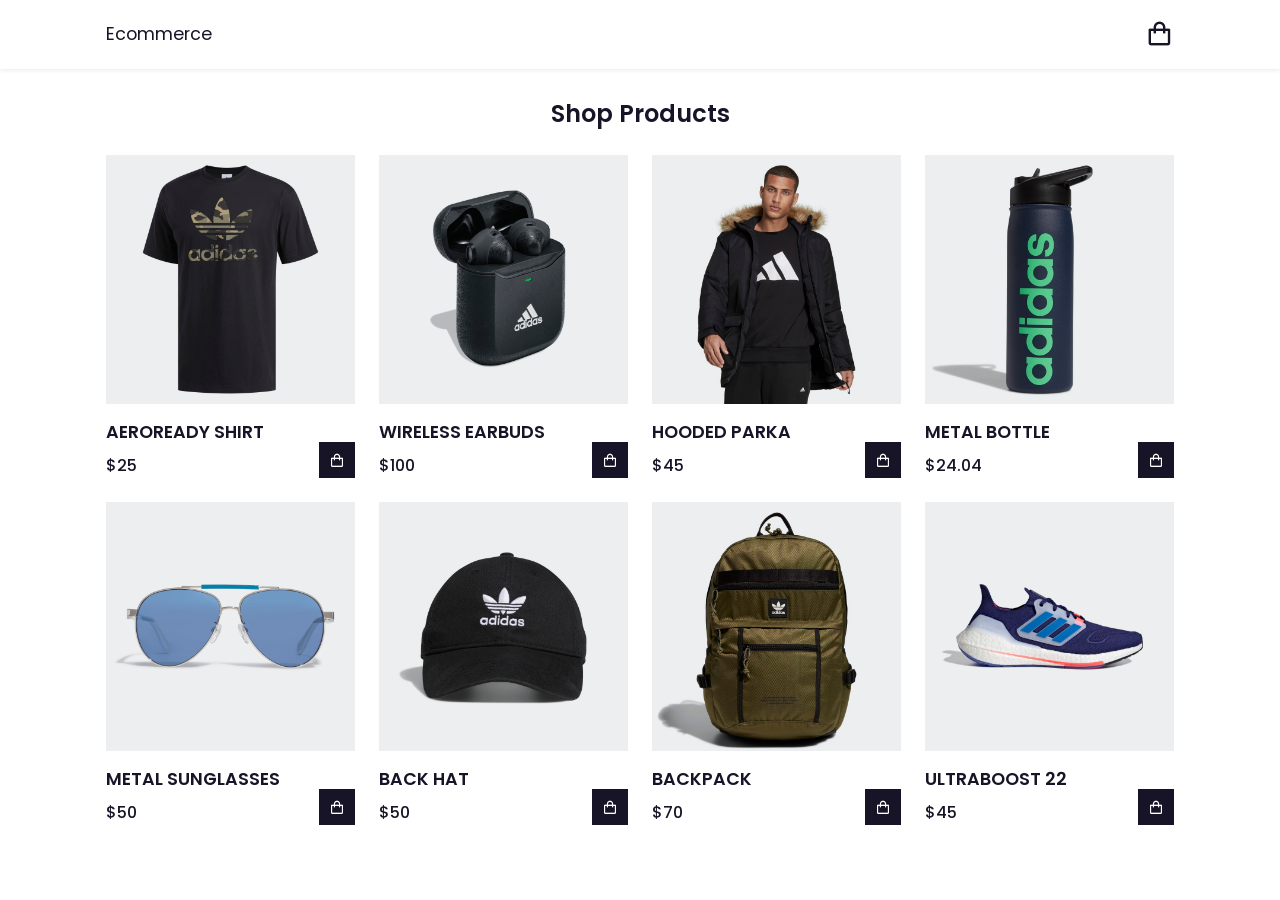
<file: index.html>
<!DOCTYPE html>
<html lang="en">
<head>
    <meta charset="UTF-8">
    <meta http-equiv="X-UA-Compatible" content="IE=edge">
    <meta name="viewport" content="width=device-width, initial-scale=1.0">
    <title>Ecommerce website - shopping cart</title>
    <link rel="preconnect" href="https://fonts.googleapis.com">
    <link rel="preconnect" href="https://fonts.gstatic.com" crossorigin>
    <link href="https://fonts.googleapis.com/css2?family=Poppins:wght@400;500;600;700&display=swap" rel="stylesheet">
    <link href='https://unpkg.com/boxicons@2.1.4/css/boxicons.min.css' rel='stylesheet'>
    <link rel="stylesheet" href="main.css">
</head>
<body>
    <!--Header-->
    <header>
        <div class="nav container">
            <a href="#" class="logo">Ecommerce</a>
            <i class="bx bx-shopping-bag" id="cart-icon"></i>
            <div class="cart">
                <h2 class="cart-title">Your Cart</h2>
                <div class="cart-content">
                </div>
                <div class="total">
                    <div class="total-title">Total</div>
                    <div class="total-price">$0</div>
                </div>
                <button type="button" class="buy-btn">Buy Now</button>
                <i class='bx bx-x' id="close-cart"></i>
            </div>
        </div>
    </header>
    <!--Shop-->
    <section class="shop container">
        <h2 class="section-title">Shop Products</h2>
        <div class="shop-content">
            <div class="product-box">
                <img src="images/product1.jpg" alt="" class="product-img">
                <h2 class="product-title">AEROREADY SHIRT</h2>
                <span class="price">$25</span>
                <i class='bx bx-shopping-bag add-cart'></i>
            </div>
            <div class="product-box">
                <img src="images/product2.jpg" alt="" class="product-img">
                <h2 class="product-title">WIRELESS EARBUDS</h2>
                <span class="price">$100</span>
                <i class='bx bx-shopping-bag add-cart'></i>
            </div>
            <div class="product-box">
                <img src="images/product3.jpg" alt="" class="product-img">
                <h2 class="product-title">HOODED PARKA</h2>
                <span class="price">$45</span>
                <i class='bx bx-shopping-bag add-cart'></i>
            </div>
            <div class="product-box">
                <img src="images/product4.jpg" alt="" class="product-img">
                <h2 class="product-title"> METAL BOTTLE</h2>
                <span class="price">$24.04</span>
                <i class='bx bx-shopping-bag add-cart'></i>
            </div>
            <div class="product-box">
                <img src="images/product5.jpg" alt="" class="product-img">
                <h2 class="product-title">METAL SUNGLASSES</h2>
                <span class="price">$50</span>
                <i class='bx bx-shopping-bag add-cart'></i>
            </div>
            <div class="product-box">
                <img src="images/product6.jpg" alt="" class="product-img">
                <h2 class="product-title">BACK HAT</h2>
                <span class="price">$50</span>
                <i class='bx bx-shopping-bag add-cart'></i>
            </div>
            <div class="product-box">
                <img src="images/product7.jpg" alt="" class="product-img">
                <h2 class="product-title">BACKPACK</h2>
                <span class="price">$70</span>
                <i class='bx bx-shopping-bag add-cart'></i>
            </div>
            <div class="product-box">
                <img src="images/product8.jpg" alt="" class="product-img">
                <h2 class="product-title">ULTRABOOST 22</h2>
                <span class="price">$45</span>
                <i class='bx bx-shopping-bag add-cart'></i>
            </div>
        </div>
    </section>
    <script src="script.js"></script>
</body>
</html>
</file>
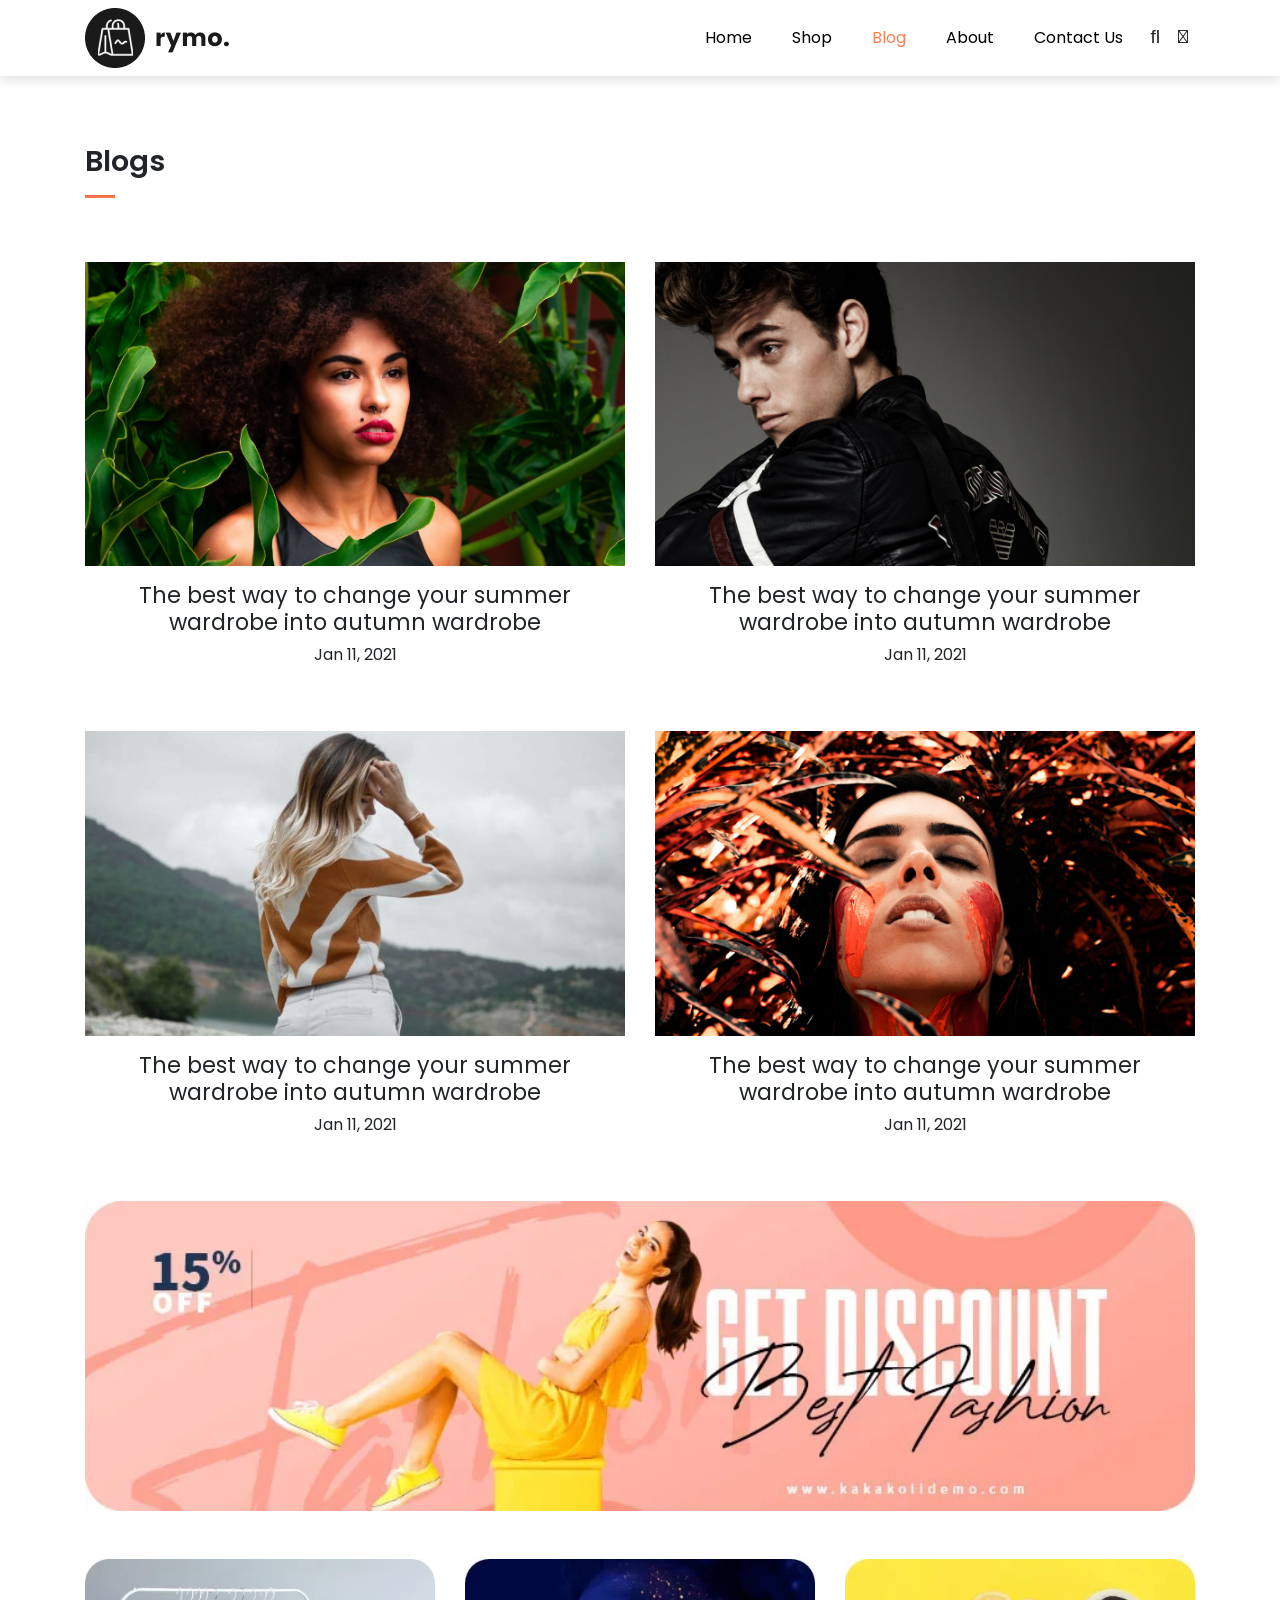
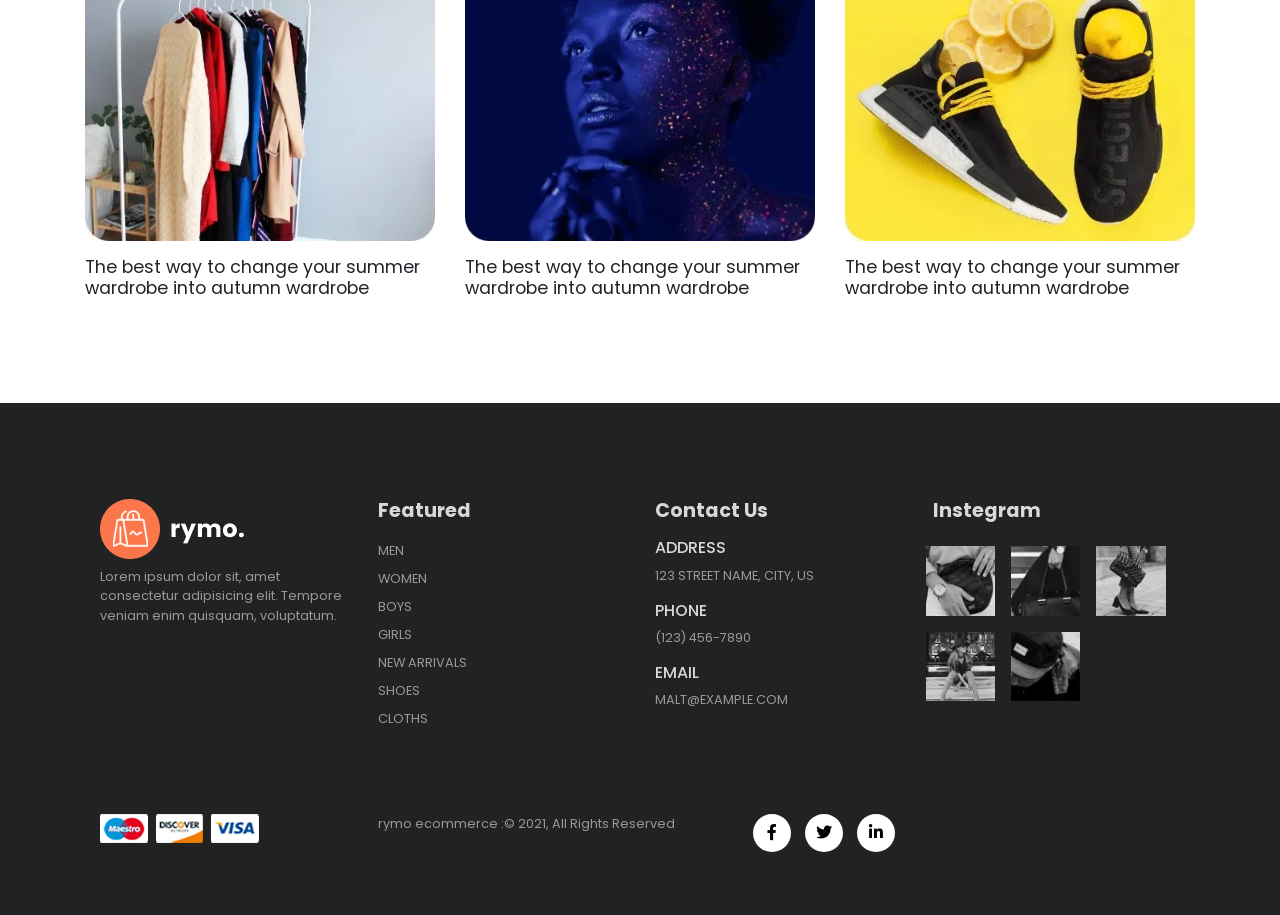
<file: blog.html>
<!DOCTYPE html>
<html lang="en">

    <head>
        <meta charset="UTF-8">
        <meta http-equiv="X-UA-Compatible" content="IE=edge">
        <meta name="viewport" content="width=device-width, initial-scale=1.0">
        <title>Tutorial</title>

        <link rel="stylesheet" href="https://stackpath.bootstrapcdn.com/bootstrap/4.1.3/css/bootstrap.min.css"
            integrity="sha384-MCw98/SFnGE8fJT3GXwEOngsV7Zt27NXFoaoApmYm81iuXoPkFOJwJ8ERdknLPMO" crossorigin="anonymous">

        <link rel="stylesheet" href="https://pro.fontawesome.com/releases/v5.10.0/css/all.css" />

        <link rel="stylesheet" href="style.css">
    </head>

    <body>
        <nav class="navbar navbar-expand-lg navbar-light bg-white fixed-top">
            <div class="container">
                <img src="img/logo1.png" alt="">
                <button class="navbar-toggler" type="button" data-bs-toggle="collapse" data-bs-target="#navbarSupportedContent" aria-controls="navbarSupportedContent" aria-expanded="false" aria-label="Toggle navigation">
                    <span><i id="bar" class="fas fa-bars"></i></span>
                </button>
                <div class="collapse navbar-collapse" id="navbarSupportedContent">
                    <ul class="navbar-nav ml-auto mb-2 mb-lg-0">
                        <li class="nav-item">
                            <a class="nav-link" href="index.html">Home <span class="sr-only">(current)</span></a>
                        </li>
                        <li class="nav-item">
                            <a class="nav-link" href="shop.html">Shop</a>
                        </li>
                        <li class="nav-item">
                            <a class="nav-link active" href="blog.html">Blog</a>
                        </li>
                        <li class="nav-item">
                            <a class="nav-link" href="#">About</a>
                        </li>
                        <li class="nav-item">
                            <a class="nav-link" href="#">Contact Us</a>
                        </li>
                        <li class="nav-item">
                            <i class="fal fa-search" onclick="window.location.href='cart.html'"></i>
                            <i class="fal fa-shopping-bag"></i>
                        </li>
                    </ul>
                </div>
            </div>
        </nav>
        <section id="blog-home" class="container pt-5 mt-5">
            <h2 class="font-weight-blod pt-5">Blogs</h2>
            <hr>
        </section>
        <section id="blog-container" class="container pt-5">
            <div class="row">
                <div class="post col-lg-6 col-md-6 col-12 pb-5">
                    <div class="post-img">
                        <img class="img-fluid w-100" src="img/blog/1.jpg" alt="">
                    </div>
                    <h3 class="text-center font-weight-normal pt-3">The best way to change your summer wardrobe into autumn wardrobe</h3>
                    <p class="text-center">Jan 11, 2021</p>
                </div>
                <div class="post col-lg-6 col-md-6 col-12 pb-5">
                    <div class="post-img">
                        <img class="img-fluid w-100" src="img/blog/2.jpg" alt="">
                    </div>
                    <h3 class="text-center font-weight-normal pt-3">The best way to change your summer wardrobe into autumn wardrobe</h3>
                    <p class="text-center">Jan 11, 2021</p>
                </div>
                <div class="post col-lg-6 col-md-6 col-12 pb-5">
                    <div class="post-img">
                        <img class="img-fluid w-100" src="img/blog/3.jpg" alt="">
                    </div>
                    <h3 class="text-center font-weight-normal pt-3">The best way to change your summer wardrobe into autumn wardrobe</h3>
                    <p class="text-center">Jan 11, 2021</p>
                </div>
                <div class="post col-lg-6 col-md-6 col-12 pb-5">
                    <div class="post-img">
                        <img class="img-fluid w-100" src="img/blog/4.jpg" alt="">
                    </div>
                    <h3 class="text-center font-weight-normal pt-3">The best way to change your summer wardrobe into autumn wardrobe</h3>
                    <p class="text-center">Jan 11, 2021</p>
                </div>
                <div class="col-lg-12 col-md-12 col-12 pb-5">
                    <div class="post-img">
                        <img class="img-fluid w-100" src="img/blog/banner.webp" alt="">
                    </div>
                </div>
                <div class="post col-lg-4 col-md-6 col-12 pb-5">
                    <div class="post-img">
                        <img class="img-fluid w-100" src="img/blog/1.webp" alt="">
                    </div>
                    <h4 class="font-weight-normal pt-3">The best way to change your summer wardrobe into autumn wardrobe</h4>
                    
                </div>
                <div class="post col-lg-4 col-md-6 col-12 pb-5">
                    <div class="post-img">
                        <img class="img-fluid w-100" src="img/blog/2.webp" alt="">
                    </div>
                    <h4 class="font-weight-normal pt-3">The best way to change your summer wardrobe into autumn wardrobe</h4>
                    
                </div>
                <div class="post col-lg-4 col-md-6 col-12 pb-5">
                    <div class="post-img">
                        <img class="img-fluid w-100" src="img/blog/3.webp" alt="">
                    </div>
                    <h4 class="font-weight-normal pt-3">The best way to change your summer wardrobe into autumn wardrobe</h4>
                    
                </div>
            </div>
        </section>
        <footer class="mt-5 py-5">
            <div class="row container mx-auto mt-5">
                <div class="footer-one col-lg-3 col-md-6 col-12">
                    <img src="img/logo2.png" alt="logo">
                    <p class="pt-2">Lorem ipsum dolor sit, amet consectetur adipisicing elit. Tempore veniam enim quisquam, voluptatum.</p>
                </div>
                <div class="footer-one col-lg-3 col-md-6 col-12 mb-3">
                    <h5 class="pb-2">Featured</h5>
                    <ul class="list-unstyled text-uppercase">
                        <li><a href="">men</a></li>
                        <li><a href="">women</a></li>
                        <li><a href="">boys</a></li>
                        <li><a href="">girls</a></li>
                        <li><a href="">new arrivals</a></li>
                        <li><a href="">shoes</a></li>
                        <li><a href="">cloths</a></li>
                    </ul>
                </div>
                <div class="footer-one col-lg-3 col-md-6 col-12 mb-3">
                    <h5 class="pb-2">Contact Us</h5>
                    <div>
                        <h6 class="text-uppercase">address</h6>
                        <p>123 STREET NAME, CITY, US</p>
                    </div>
                    <div>
                        <h6 class="text-uppercase">phone</h6>
                        <p>(123) 456-7890</p>
                    </div>
                    <div>
                        <h6 class="text-uppercase">email</h6>
                        <p>MALT@EXAMPLE.COM</p>
                    </div>
                </div>
                <div class="footer-one col-lg-3 col-md-6 col-12">
                    <h5 class="pb-2">Instegram</h5>
                    <div class="row">
                        <img class="img-fluid w-25 h-100 m-2" src="img/insta/1.jpg" alt="">
                        <img class="img-fluid w-25 h-100 m-2" src="img/insta/2.jpg" alt="">
                        <img class="img-fluid w-25 h-100 m-2" src="img/insta/3.jpg" alt="">
                        <img class="img-fluid w-25 h-100 m-2" src="img/insta/4.jpg" alt="">
                        <img class="img-fluid w-25 h-100 m-2" src="img/insta/5.jpg" alt="">
                    </div>
                </div>
            </div>
            <div class="copyright mt-5">
                <div class="row container mx-auto">
                    <div class="col-lg-3 col-md-6 col-12 mb-4">
                        <img src="img/payment.png" alt="">
                    </div>
                    <div class="col-lg-4 col-md-6 col-12 text-nowrap mb-2">
                        <p>rymo ecommerce :&copy; 2021, All Rights Reserved</p>
                    </div>
                    <div class="col-lg-4 col-md-6 col-12">
                        <a href="#"><i class="fab fa-facebook-f"></i></a>
                        <a href="#"><i class="fab fa-twitter"></i></a>
                        <a href="#"><i class="fab fa-linkedin-in"></i></a>
                    </div>
                </div>
            </div>
        </footer>
        <script src="https://cdn.jsdelivr.net/npm/@popperjs/core@2.9.1/dist/umd/popper.min.js"
            integrity="sha384-SR1sx49pcuLnqZUnnPwx6FCym0wLsk5JZuNx2bPPENzswTNFaQU1RDvt3wT4gWFG"
            crossorigin="anonymous"></script>
        <script src="https://cdn.jsdelivr.net/npm/bootstrap@5.0.0-beta3/dist/js/bootstrap.min.js"
            integrity="sha384-j0CNLUeiqtyaRmlzUHCPZ+Gy5fQu0dQ6eZ/xAww941Ai1SxSY+0EQqNXNE6DZiVc"
            crossorigin="anonymous"></script>
    </body>

</html>
</file>
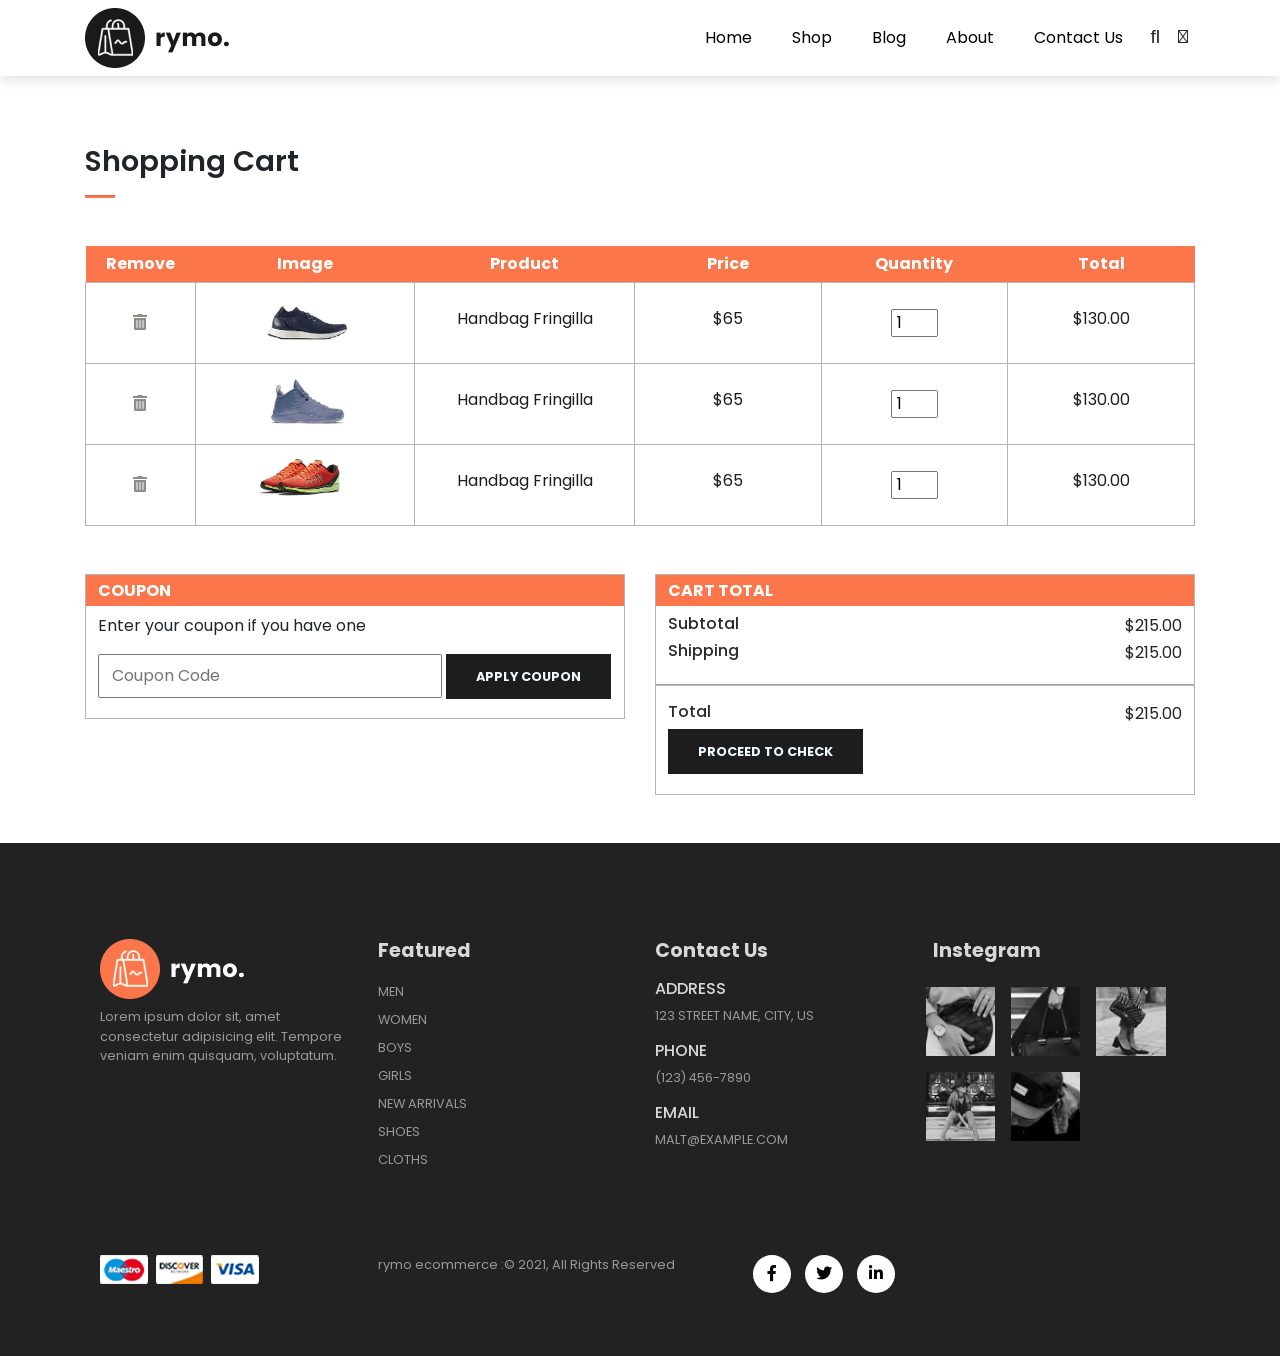
<file: cart.html>
<!DOCTYPE html>
<html lang="en">

    <head>
        <meta charset="UTF-8">
        <meta http-equiv="X-UA-Compatible" content="IE=edge">
        <meta name="viewport" content="width=device-width, initial-scale=1.0">
        <title>Tutorial</title>

        <link rel="stylesheet" href="https://stackpath.bootstrapcdn.com/bootstrap/4.1.3/css/bootstrap.min.css"
            integrity="sha384-MCw98/SFnGE8fJT3GXwEOngsV7Zt27NXFoaoApmYm81iuXoPkFOJwJ8ERdknLPMO" crossorigin="anonymous">

        <link rel="stylesheet" href="https://pro.fontawesome.com/releases/v5.10.0/css/all.css" />

        <link rel="stylesheet" href="style.css">
    </head>

    <body>

        <nav class="navbar navbar-expand-lg navbar-light bg-white fixed-top">
            <div class="container">
                <img src="img/logo1.png" alt="">
                <button class="navbar-toggler" type="button" data-bs-toggle="collapse" data-bs-target="#navbarSupportedContent" aria-controls="navbarSupportedContent" aria-expanded="false" aria-label="Toggle navigation">
                    <span><i id="bar" class="fas fa-bars"></i></span>
                </button>
                <div class="collapse navbar-collapse" id="navbarSupportedContent">
                    <ul class="navbar-nav ml-auto mb-2 mb-lg-0">
                        <li class="nav-item">
                            <a class="nav-link" href="index.html">Home <span class="sr-only">(current)</span></a>
                        </li>
                        <li class="nav-item">
                            <a class="nav-link" href="shop.html">Shop</a>
                        </li>
                        <li class="nav-item">
                            <a class="nav-link" href="blog.html">Blog</a>
                        </li>
                        <li class="nav-item">
                            <a class="nav-link" href="#">About</a>
                        </li>
                        <li class="nav-item">
                            <a class="nav-link" href="#">Contact Us</a>
                        </li>
                        <li class="nav-item">
                            <i class="fal fa-search" onclick="window.location.href='cart.html'"></i>
                            <i class="fal fa-shopping-bag"></i>
                        </li>
                    </ul>
                </div>
            </div>
        </nav>
        <section id="cart-home" class="container pt-5 mt-5">
            <h2 class="font-weight-blod pt-5">Shopping Cart</h2>
            <hr>
        </section>
        <section id="cart-container" class="container my-5">
            <table width="100%">
                <thead>
                    <tr>
                        <td>Remove</td>
                        <td>Image</td>
                        <td>Product</td>
                        <td>Price</td>
                        <td>Quantity</td>
                        <td>Total</td>
                    </tr>
                </thead>
                <tbody>
                    <tr>
                        <td><a href="#"><i class="fas fa-trash-alt"></i></a></td>
                        <td><img class="img-fluid" src="img/shoes/1.jpg" alt=""></td>
                        <td>
                            <h5>Handbag Fringilla</h5>
                        </td>
                        <td><h5>$65</h5></td>
                        <td><input class="w-25 pl-1" value="1" type="number"></td>
                        <td><h5>$130.00</h5></td>
                    </tr>
                    <tr>
                        <td><a href="#"><i class="fas fa-trash-alt"></i></a></td>
                        <td><img class="img-fluid" src="img/shoes/2.jpg" alt=""></td>
                        <td>
                            <h5>Handbag Fringilla</h5>
                        </td>
                        <td><h5>$65</h5></td>
                        <td><input class="w-25 pl-1" value="1" type="number"></td>
                        <td><h5>$130.00</h5></td>
                    </tr>
                    <tr>
                        <td><a href="#"><i class="fas fa-trash-alt"></i></a></td>
                        <td><img class="img-fluid" src="img/shoes/3.jpg" alt=""></td>
                        <td>
                            <h5>Handbag Fringilla</h5>
                        </td>
                        <td><h5>$65</h5></td>
                        <td><input class="w-25 pl-1" value="1" type="number"></td>
                        <td><h5>$130.00</h5></td>
                    </tr>
                </tbody>
            </table>
        </section>
        <section id="cart-bottom" class="container">
            <div class="row">
                <div class="coupon col-lg-6 col-md-6 col-12 mb-5">
                    <div>
                        <h5>COUPON</h5>
                        <p>Enter your coupon if you have one</p>
                        <input type="text" placeholder="Coupon Code">
                        <button>APPLY COUPON</button>

                    </div>
                </div>
                <div class="total col-lg-6 col-md-6 col-12">
                    <div>
                        <h5>CART TOTAL</h5>
                        <div class="d-flex justify-content-between">
                            <h6>Subtotal</h6>
                            <span>$215.00</span>
                        </div>
                        <div class="d-flex justify-content-between">
                            <h6>Shipping</h6>
                            <span>$215.00</span>
                        </div>
                        <hr class="w-100 second-hr">
                        <div class="d-flex justify-content-between">
                            <h6>Total</h6>
                            <span>$215.00</span>
                        </div>
                        <button>PROCEED TO CHECK</button>
                    </div>
                </div>
            </div>
        </section>
        <footer class="mt-5 py-5">
            <div class="row container mx-auto mt-5">
                <div class="footer-one col-lg-3 col-md-6 col-12">
                    <img src="img/logo2.png" alt="logo">
                    <p class="pt-2">Lorem ipsum dolor sit, amet consectetur adipisicing elit. Tempore veniam enim quisquam, voluptatum.</p>
                </div>
                <div class="footer-one col-lg-3 col-md-6 col-12 mb-3">
                    <h5 class="pb-2">Featured</h5>
                    <ul class="list-unstyled text-uppercase">
                        <li><a href="">men</a></li>
                        <li><a href="">women</a></li>
                        <li><a href="">boys</a></li>
                        <li><a href="">girls</a></li>
                        <li><a href="">new arrivals</a></li>
                        <li><a href="">shoes</a></li>
                        <li><a href="">cloths</a></li>
                    </ul>
                </div>
                <div class="footer-one col-lg-3 col-md-6 col-12 mb-3">
                    <h5 class="pb-2">Contact Us</h5>
                    <div>
                        <h6 class="text-uppercase">address</h6>
                        <p>123 STREET NAME, CITY, US</p>
                    </div>
                    <div>
                        <h6 class="text-uppercase">phone</h6>
                        <p>(123) 456-7890</p>
                    </div>
                    <div>
                        <h6 class="text-uppercase">email</h6>
                        <p>MALT@EXAMPLE.COM</p>
                    </div>
                </div>
                <div class="footer-one col-lg-3 col-md-6 col-12">
                    <h5 class="pb-2">Instegram</h5>
                    <div class="row">
                        <img class="img-fluid w-25 h-100 m-2" src="img/insta/1.jpg" alt="">
                        <img class="img-fluid w-25 h-100 m-2" src="img/insta/2.jpg" alt="">
                        <img class="img-fluid w-25 h-100 m-2" src="img/insta/3.jpg" alt="">
                        <img class="img-fluid w-25 h-100 m-2" src="img/insta/4.jpg" alt="">
                        <img class="img-fluid w-25 h-100 m-2" src="img/insta/5.jpg" alt="">
                    </div>
                </div>
            </div>
            <div class="copyright mt-5">
                <div class="row container mx-auto">
                    <div class="col-lg-3 col-md-6 col-12 mb-4">
                        <img src="img/payment.png" alt="">
                    </div>
                    <div class="col-lg-4 col-md-6 col-12 text-nowrap mb-2">
                        <p>rymo ecommerce :&copy; 2021, All Rights Reserved</p>
                    </div>
                    <div class="col-lg-4 col-md-6 col-12">
                        <a href="#"><i class="fab fa-facebook-f"></i></a>
                        <a href="#"><i class="fab fa-twitter"></i></a>
                        <a href="#"><i class="fab fa-linkedin-in"></i></a>
                    </div>
                </div>
            </div>
        </footer>
        <script src="https://cdn.jsdelivr.net/npm/@popperjs/core@2.9.1/dist/umd/popper.min.js"
            integrity="sha384-SR1sx49pcuLnqZUnnPwx6FCym0wLsk5JZuNx2bPPENzswTNFaQU1RDvt3wT4gWFG"
            crossorigin="anonymous"></script>
        <script src="https://cdn.jsdelivr.net/npm/bootstrap@5.0.0-beta3/dist/js/bootstrap.min.js"
            integrity="sha384-j0CNLUeiqtyaRmlzUHCPZ+Gy5fQu0dQ6eZ/xAww941Ai1SxSY+0EQqNXNE6DZiVc"
            crossorigin="anonymous"></script>
    </body>

</html>
</file>
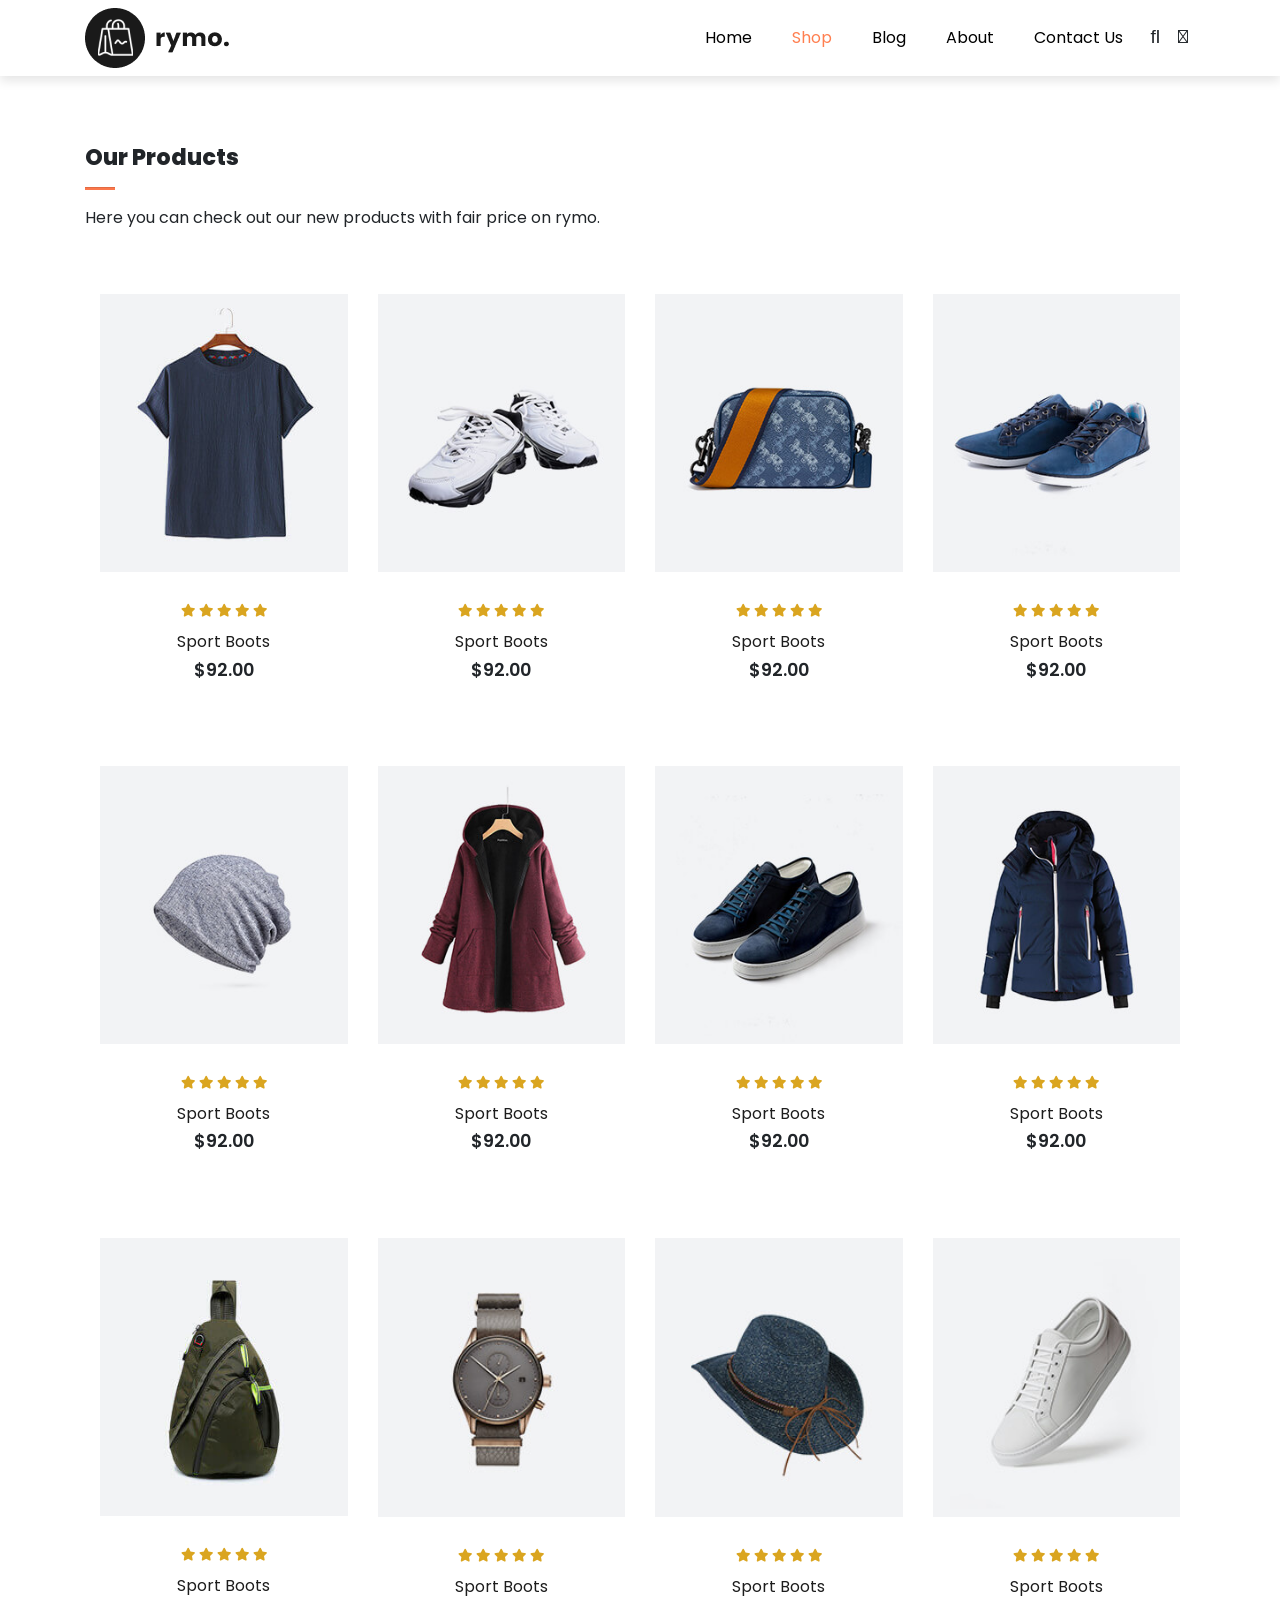
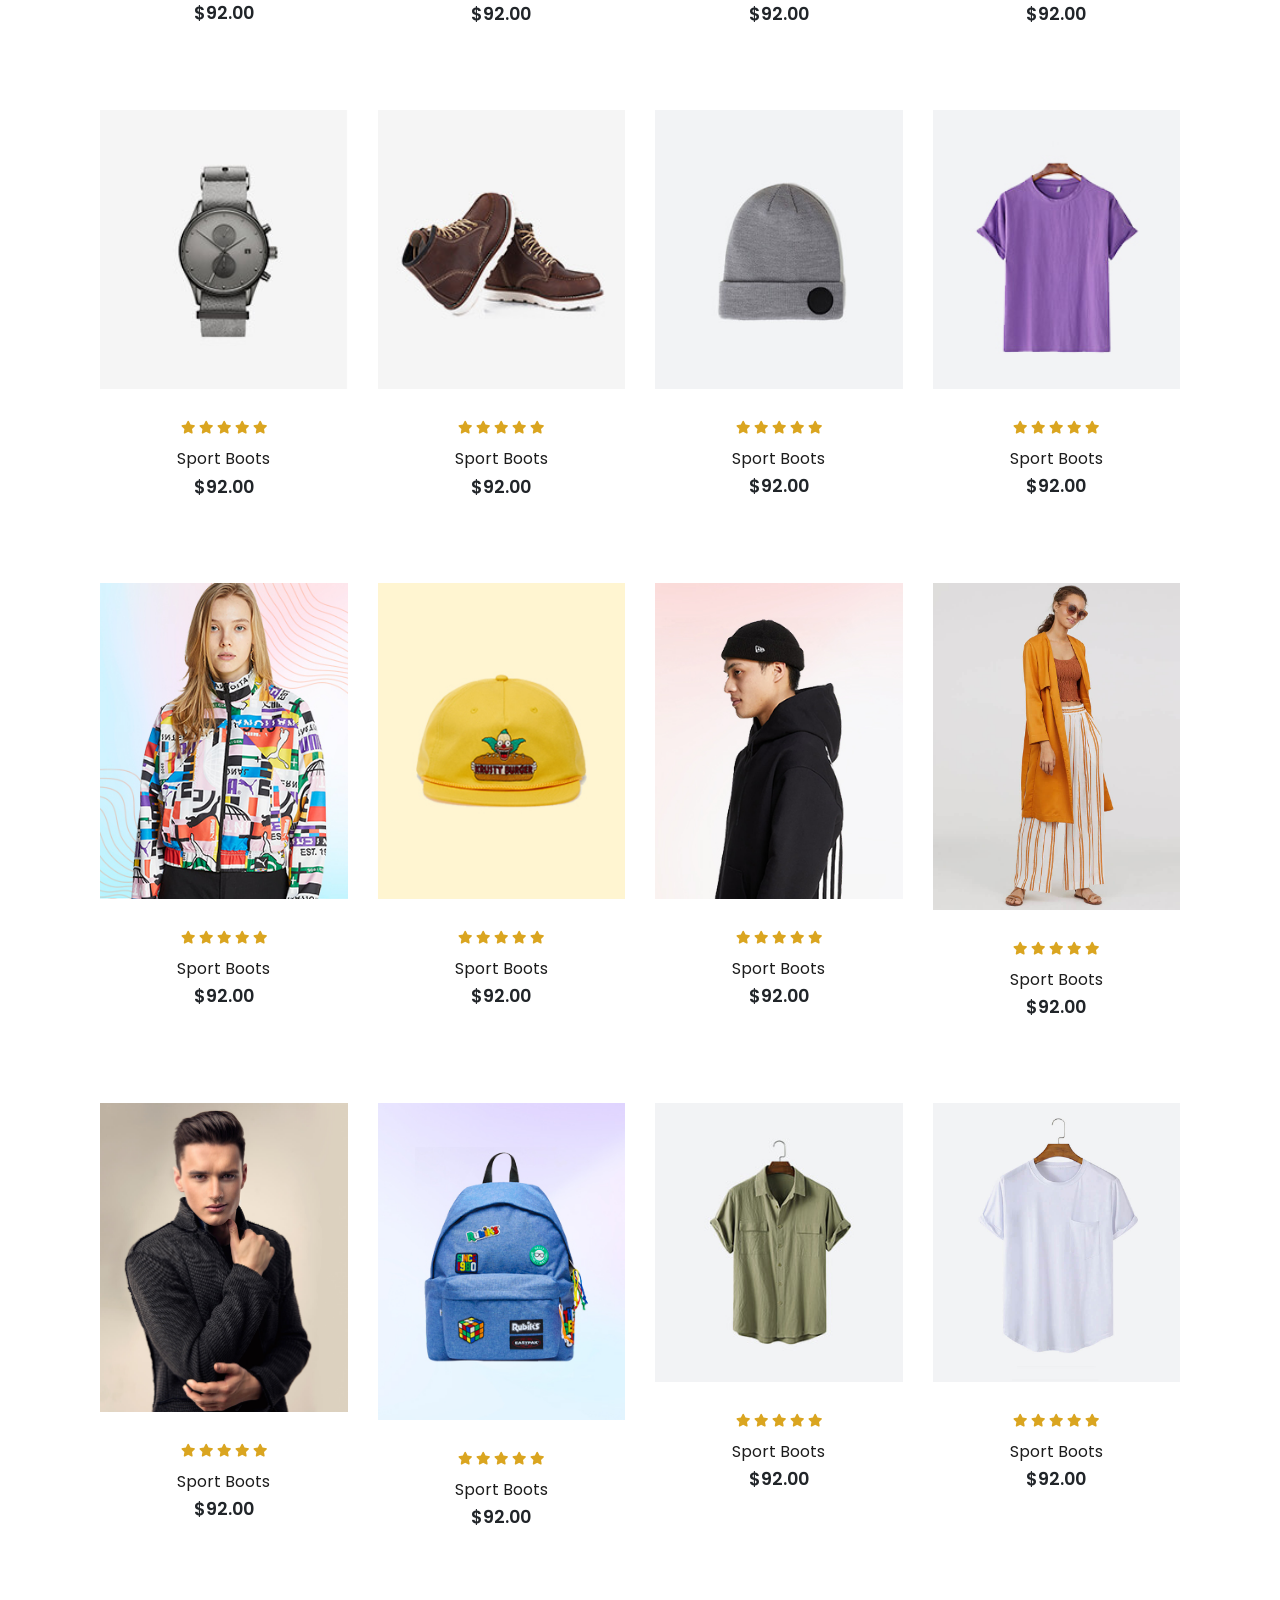
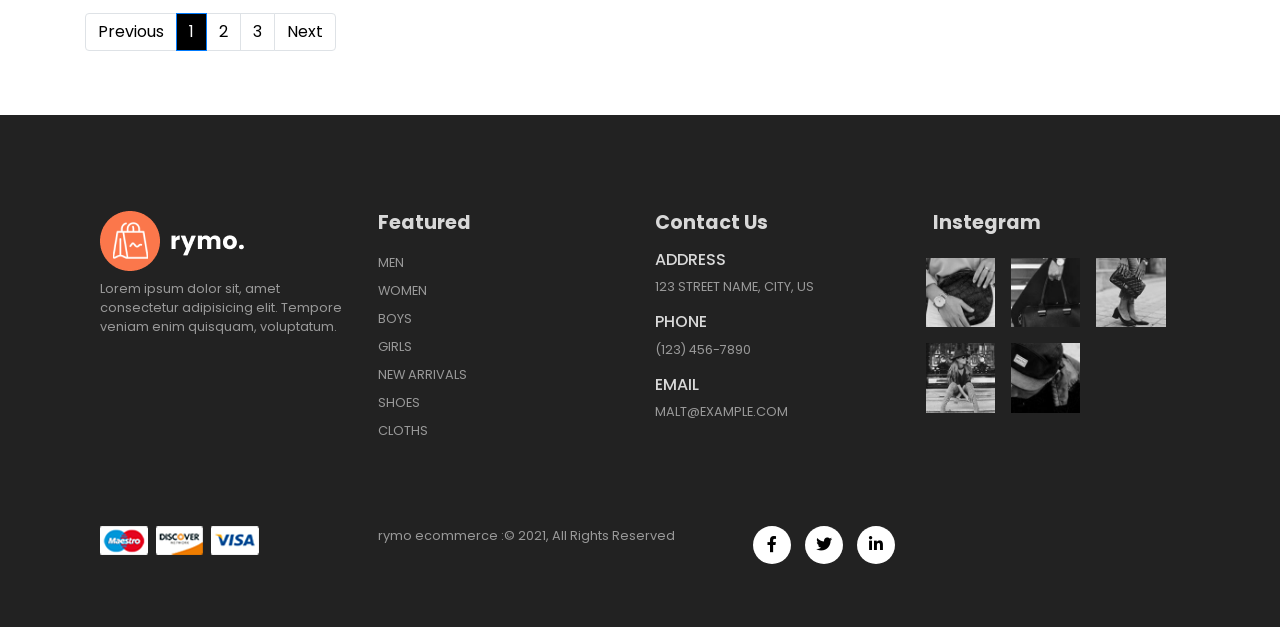
<file: shop.html>
<!DOCTYPE html>
<html lang="en">

    <head>
        <meta charset="UTF-8">
        <meta http-equiv="X-UA-Compatible" content="IE=edge">
        <meta name="viewport" content="width=device-width, initial-scale=1.0">
        <title>Shop</title>

        <link rel="stylesheet" href="https://stackpath.bootstrapcdn.com/bootstrap/4.1.3/css/bootstrap.min.css"
            integrity="sha384-MCw98/SFnGE8fJT3GXwEOngsV7Zt27NXFoaoApmYm81iuXoPkFOJwJ8ERdknLPMO" crossorigin="anonymous">

        <link rel="stylesheet" href="https://pro.fontawesome.com/releases/v5.10.0/css/all.css" />

        <link rel="stylesheet" href="style.css">

        <style>
            .product img{
                width: 100%;
                height: auto;
                box-sizing: border-box;
                object-fit: cover;
            }
            #features > div.container.row.mx-auto > nav > ul > li.page-item.active a{
                background-color: #000;
                color: #fff;
            }
            #features > div.container.row.mx-auto > nav > ul > li.page-item:hover a{
                background-color: coral;
                color: #fff;
            }
            #features > div.container.row.mx-auto > nav > ul > li > a{
                color: #000;
            }
        </style>

    </head>

    <body>
        <nav class="navbar navbar-expand-lg navbar-light bg-white fixed-top">
            <div class="container">
                <img src="img/logo1.png" alt="">
                <button class="navbar-toggler" type="button" data-bs-toggle="collapse" data-bs-target="#navbarSupportedContent" aria-controls="navbarSupportedContent" aria-expanded="false" aria-label="Toggle navigation">
                    <span><i id="bar" class="fas fa-bars"></i></span>
                </button>
                <div class="collapse navbar-collapse" id="navbarSupportedContent">
                    <ul class="navbar-nav ml-auto mb-2 mb-lg-0">
                        <li class="nav-item">
                            <a class="nav-link" href="index.html">Home <span class="sr-only">(current)</span></a>
                        </li>
                        <li class="nav-item">
                            <a class="nav-link active" href="shop.html">Shop</a>
                        </li>
                        <li class="nav-item">
                            <a class="nav-link" href="blog.html">Blog</a>
                        </li>
                        <li class="nav-item">
                            <a class="nav-link" href="#">About</a>
                        </li>
                        <li class="nav-item">
                            <a class="nav-link" href="#">Contact Us</a>
                        </li>
                        <li class="nav-item">
                            <i class="fal fa-search"></i>
                            <i class="fal fa-shopping-bag"></i>
                        </li>
                    </ul>
                </div>
            </div>
        </nav>
        <section id="features" class="my-5 pt-5">
            <div class="container py-5">
                <h3>Our Products</h3>
                <hr>
                <p>Here you can check out our new products with fair price on rymo.</p>
            </div>
            <div class="container row mx-auto">
                <div onclick="window.location.href='sproduct.html'" class="product text-center col-lg-3 col-md-4 col-12">
                    <img class="img-fluid mb-3" src="img/shop/1.jpg" alt="featured">
                    <div class="star">
                        <i class="fas fa-star"></i>
                        <i class="fas fa-star"></i>
                        <i class="fas fa-star"></i>
                        <i class="fas fa-star"></i>
                        <i class="fas fa-star"></i>
                    </div>
                    <h5 class="p-name">Sport Boots</h5>
                    <h4 class="p-name">$92.00</h4>
                    <button class="buy-btn">Buy Now</button>
                </div>
                <div class="product text-center col-lg-3 col-md-4 col-12">
                    <img class="img-fluid mb-3" src="img/shop/2.jpg" alt="featured">
                    <div class="star">
                        <i class="fas fa-star"></i>
                        <i class="fas fa-star"></i>
                        <i class="fas fa-star"></i>
                        <i class="fas fa-star"></i>
                        <i class="fas fa-star"></i>
                    </div>
                    <h5 class="p-name">Sport Boots</h5>
                    <h4 class="p-name">$92.00</h4>
                    <button class="buy-btn">Buy Now</button>
                </div>
                <div class="product text-center col-lg-3 col-md-4 col-12">
                    <img class="img-fluid mb-3" src="img/shop/3.jpg" alt="featured">
                    <div class="star">
                        <i class="fas fa-star"></i>
                        <i class="fas fa-star"></i>
                        <i class="fas fa-star"></i>
                        <i class="fas fa-star"></i>
                        <i class="fas fa-star"></i>
                    </div>
                    <h5 class="p-name">Sport Boots</h5>
                    <h4 class="p-name">$92.00</h4>
                    <button class="buy-btn">Buy Now</button>
                </div>
                <div class="product text-center col-lg-3 col-md-4 col-12">
                    <img class="img-fluid mb-3" src="img/shop/4.jpg" alt="featured">
                    <div class="star">
                        <i class="fas fa-star"></i>
                        <i class="fas fa-star"></i>
                        <i class="fas fa-star"></i>
                        <i class="fas fa-star"></i>
                        <i class="fas fa-star"></i>
                    </div>
                    <h5 class="p-name">Sport Boots</h5>
                    <h4 class="p-name">$92.00</h4>
                    <button class="buy-btn">Buy Now</button>
                </div>
                <div class="product text-center col-lg-3 col-md-4 col-12">
                    <img class="img-fluid mb-3" src="img/shop/5.jpg" alt="featured">
                    <div class="star">
                        <i class="fas fa-star"></i>
                        <i class="fas fa-star"></i>
                        <i class="fas fa-star"></i>
                        <i class="fas fa-star"></i>
                        <i class="fas fa-star"></i>
                    </div>
                    <h5 class="p-name">Sport Boots</h5>
                    <h4 class="p-name">$92.00</h4>
                    <button class="buy-btn">Buy Now</button>
                </div>
                <div class="product text-center col-lg-3 col-md-4 col-12">
                    <img class="img-fluid mb-3" src="img/shop/6.jpg" alt="featured">
                    <div class="star">
                        <i class="fas fa-star"></i>
                        <i class="fas fa-star"></i>
                        <i class="fas fa-star"></i>
                        <i class="fas fa-star"></i>
                        <i class="fas fa-star"></i>
                    </div>
                    <h5 class="p-name">Sport Boots</h5>
                    <h4 class="p-name">$92.00</h4>
                    <button class="buy-btn">Buy Now</button>
                </div>
                <div class="product text-center col-lg-3 col-md-4 col-12">
                    <img class="img-fluid mb-3" src="img/shop/7.jpg" alt="featured">
                    <div class="star">
                        <i class="fas fa-star"></i>
                        <i class="fas fa-star"></i>
                        <i class="fas fa-star"></i>
                        <i class="fas fa-star"></i>
                        <i class="fas fa-star"></i>
                    </div>
                    <h5 class="p-name">Sport Boots</h5>
                    <h4 class="p-name">$92.00</h4>
                    <button class="buy-btn">Buy Now</button>
                </div>
                <div class="product text-center col-lg-3 col-md-4 col-12">
                    <img class="img-fluid mb-3" src="img/shop/8.jpg" alt="featured">
                    <div class="star">
                        <i class="fas fa-star"></i>
                        <i class="fas fa-star"></i>
                        <i class="fas fa-star"></i>
                        <i class="fas fa-star"></i>
                        <i class="fas fa-star"></i>
                    </div>
                    <h5 class="p-name">Sport Boots</h5>
                    <h4 class="p-name">$92.00</h4>
                    <button class="buy-btn">Buy Now</button>
                </div>
                <div class="product text-center col-lg-3 col-md-4 col-12">
                    <img class="img-fluid mb-3" src="img/shop/9.jpg" alt="featured">
                    <div class="star">
                        <i class="fas fa-star"></i>
                        <i class="fas fa-star"></i>
                        <i class="fas fa-star"></i>
                        <i class="fas fa-star"></i>
                        <i class="fas fa-star"></i>
                    </div>
                    <h5 class="p-name">Sport Boots</h5>
                    <h4 class="p-name">$92.00</h4>
                    <button class="buy-btn">Buy Now</button>
                </div>
                <div class="product text-center col-lg-3 col-md-4 col-12">
                    <img class="img-fluid mb-3" src="img/shop/10.jpg" alt="featured">
                    <div class="star">
                        <i class="fas fa-star"></i>
                        <i class="fas fa-star"></i>
                        <i class="fas fa-star"></i>
                        <i class="fas fa-star"></i>
                        <i class="fas fa-star"></i>
                    </div>
                    <h5 class="p-name">Sport Boots</h5>
                    <h4 class="p-name">$92.00</h4>
                    <button class="buy-btn">Buy Now</button>
                </div>
                <div class="product text-center col-lg-3 col-md-4 col-12">
                    <img class="img-fluid mb-3" src="img/shop/11.jpg" alt="featured">
                    <div class="star">
                        <i class="fas fa-star"></i>
                        <i class="fas fa-star"></i>
                        <i class="fas fa-star"></i>
                        <i class="fas fa-star"></i>
                        <i class="fas fa-star"></i>
                    </div>
                    <h5 class="p-name">Sport Boots</h5>
                    <h4 class="p-name">$92.00</h4>
                    <button class="buy-btn">Buy Now</button>
                </div>
                <div class="product text-center col-lg-3 col-md-4 col-12">
                    <img class="img-fluid mb-3" src="img/shop/12.jpg" alt="featured">
                    <div class="star">
                        <i class="fas fa-star"></i>
                        <i class="fas fa-star"></i>
                        <i class="fas fa-star"></i>
                        <i class="fas fa-star"></i>
                        <i class="fas fa-star"></i>
                    </div>
                    <h5 class="p-name">Sport Boots</h5>
                    <h4 class="p-name">$92.00</h4>
                    <button class="buy-btn">Buy Now</button>
                </div>
                <div class="product text-center col-lg-3 col-md-4 col-12">
                    <img class="img-fluid mb-3" src="img/shop/13.jpg" alt="featured">
                    <div class="star">
                        <i class="fas fa-star"></i>
                        <i class="fas fa-star"></i>
                        <i class="fas fa-star"></i>
                        <i class="fas fa-star"></i>
                        <i class="fas fa-star"></i>
                    </div>
                    <h5 class="p-name">Sport Boots</h5>
                    <h4 class="p-name">$92.00</h4>
                    <button class="buy-btn">Buy Now</button>
                </div>
                <div class="product text-center col-lg-3 col-md-4 col-12">
                    <img class="img-fluid mb-3" src="img/shop/14.jpg" alt="featured">
                    <div class="star">
                        <i class="fas fa-star"></i>
                        <i class="fas fa-star"></i>
                        <i class="fas fa-star"></i>
                        <i class="fas fa-star"></i>
                        <i class="fas fa-star"></i>
                    </div>
                    <h5 class="p-name">Sport Boots</h5>
                    <h4 class="p-name">$92.00</h4>
                    <button class="buy-btn">Buy Now</button>
                </div>
                <div class="product text-center col-lg-3 col-md-4 col-12">
                    <img class="img-fluid mb-3" src="img/shop/15.jpg" alt="featured">
                    <div class="star">
                        <i class="fas fa-star"></i>
                        <i class="fas fa-star"></i>
                        <i class="fas fa-star"></i>
                        <i class="fas fa-star"></i>
                        <i class="fas fa-star"></i>
                    </div>
                    <h5 class="p-name">Sport Boots</h5>
                    <h4 class="p-name">$92.00</h4>
                    <button class="buy-btn">Buy Now</button>
                </div>
                <div class="product text-center col-lg-3 col-md-4 col-12">
                    <img class="img-fluid mb-3" src="img/shop/16.jpg" alt="featured">
                    <div class="star">
                        <i class="fas fa-star"></i>
                        <i class="fas fa-star"></i>
                        <i class="fas fa-star"></i>
                        <i class="fas fa-star"></i>
                        <i class="fas fa-star"></i>
                    </div>
                    <h5 class="p-name">Sport Boots</h5>
                    <h4 class="p-name">$92.00</h4>
                    <button class="buy-btn">Buy Now</button>
                </div>
                <div class="product text-center col-lg-3 col-md-4 col-12">
                    <img class="img-fluid mb-3" src="img/shop/17.jpg" alt="featured">
                    <div class="star">
                        <i class="fas fa-star"></i>
                        <i class="fas fa-star"></i>
                        <i class="fas fa-star"></i>
                        <i class="fas fa-star"></i>
                        <i class="fas fa-star"></i>
                    </div>
                    <h5 class="p-name">Sport Boots</h5>
                    <h4 class="p-name">$92.00</h4>
                    <button class="buy-btn">Buy Now</button>
                </div>
                <div class="product text-center col-lg-3 col-md-4 col-12">
                    <img class="img-fluid mb-3" src="img/shop/18.jpg" alt="featured">
                    <div class="star">
                        <i class="fas fa-star"></i>
                        <i class="fas fa-star"></i>
                        <i class="fas fa-star"></i>
                        <i class="fas fa-star"></i>
                        <i class="fas fa-star"></i>
                    </div>
                    <h5 class="p-name">Sport Boots</h5>
                    <h4 class="p-name">$92.00</h4>
                    <button class="buy-btn">Buy Now</button>
                </div>
                <div class="product text-center col-lg-3 col-md-4 col-12">
                    <img class="img-fluid mb-3" src="img/shop/19.jpg" alt="featured">
                    <div class="star">
                        <i class="fas fa-star"></i>
                        <i class="fas fa-star"></i>
                        <i class="fas fa-star"></i>
                        <i class="fas fa-star"></i>
                        <i class="fas fa-star"></i>
                    </div>
                    <h5 class="p-name">Sport Boots</h5>
                    <h4 class="p-name">$92.00</h4>
                    <button class="buy-btn">Buy Now</button>
                </div>
                <div class="product text-center col-lg-3 col-md-4 col-12">
                    <img class="img-fluid mb-3" src="img/shop/20.jpg" alt="featured">
                    <div class="star">
                        <i class="fas fa-star"></i>
                        <i class="fas fa-star"></i>
                        <i class="fas fa-star"></i>
                        <i class="fas fa-star"></i>
                        <i class="fas fa-star"></i>
                    </div>
                    <h5 class="p-name">Sport Boots</h5>
                    <h4 class="p-name">$92.00</h4>
                    <button class="buy-btn">Buy Now</button>
                </div>
                <div class="product text-center col-lg-3 col-md-4 col-12">
                    <img class="img-fluid mb-3" src="img/shop/21.jpg" alt="featured">
                    <div class="star">
                        <i class="fas fa-star"></i>
                        <i class="fas fa-star"></i>
                        <i class="fas fa-star"></i>
                        <i class="fas fa-star"></i>
                        <i class="fas fa-star"></i>
                    </div>
                    <h5 class="p-name">Sport Boots</h5>
                    <h4 class="p-name">$92.00</h4>
                    <button class="buy-btn">Buy Now</button>
                </div>
                <div class="product text-center col-lg-3 col-md-4 col-12">
                    <img class="img-fluid mb-3" src="img/shop/22.jpg" alt="featured">
                    <div class="star">
                        <i class="fas fa-star"></i>
                        <i class="fas fa-star"></i>
                        <i class="fas fa-star"></i>
                        <i class="fas fa-star"></i>
                        <i class="fas fa-star"></i>
                    </div>
                    <h5 class="p-name">Sport Boots</h5>
                    <h4 class="p-name">$92.00</h4>
                    <button class="buy-btn">Buy Now</button>
                </div>
                <div class="product text-center col-lg-3 col-md-4 col-12">
                    <img class="img-fluid mb-3" src="img/shop/23.jpg" alt="featured">
                    <div class="star">
                        <i class="fas fa-star"></i>
                        <i class="fas fa-star"></i>
                        <i class="fas fa-star"></i>
                        <i class="fas fa-star"></i>
                        <i class="fas fa-star"></i>
                    </div>
                    <h5 class="p-name">Sport Boots</h5>
                    <h4 class="p-name">$92.00</h4>
                    <button class="buy-btn">Buy Now</button>
                </div>
                <div class="product text-center col-lg-3 col-md-4 col-12">
                    <img class="img-fluid mb-3" src="img/shop/24.jpg" alt="featured">
                    <div class="star">
                        <i class="fas fa-star"></i>
                        <i class="fas fa-star"></i>
                        <i class="fas fa-star"></i>
                        <i class="fas fa-star"></i>
                        <i class="fas fa-star"></i>
                    </div>
                    <h5 class="p-name">Sport Boots</h5>
                    <h4 class="p-name">$92.00</h4>
                    <button class="buy-btn">Buy Now</button>
                </div>
                <nav aria-label="...">
                    <ul class="pagination">
                      <li class="page-item disabled">
                        <a class="page-link" href="#" tabindex="-1" aria-disabled="true">Previous</a>
                      </li>
                      <li class="page-item active"><a class="page-link" href="#">1</a></li>
                      <li class="page-item" aria-current="page">
                        <a class="page-link" href="#">2</a>
                      </li>
                      <li class="page-item"><a class="page-link" href="#">3</a></li>
                      <li class="page-item">
                        <a class="page-link" href="#">Next</a>
                      </li>
                    </ul>
                </nav>
            </div>
            
        </section>
        <footer class="mt-5 py-5">
            <div class="row container mx-auto mt-5">
                <div class="footer-one col-lg-3 col-md-6 col-12">
                    <img src="img/logo2.png" alt="logo">
                    <p class="pt-2">Lorem ipsum dolor sit, amet consectetur adipisicing elit. Tempore veniam enim quisquam, voluptatum.</p>
                </div>
                <div class="footer-one col-lg-3 col-md-6 col-12 mb-3">
                    <h5 class="pb-2">Featured</h5>
                    <ul class="list-unstyled text-uppercase">
                        <li><a href="">men</a></li>
                        <li><a href="">women</a></li>
                        <li><a href="">boys</a></li>
                        <li><a href="">girls</a></li>
                        <li><a href="">new arrivals</a></li>
                        <li><a href="">shoes</a></li>
                        <li><a href="">cloths</a></li>
                    </ul>
                </div>
                <div class="footer-one col-lg-3 col-md-6 col-12 mb-3">
                    <h5 class="pb-2">Contact Us</h5>
                    <div>
                        <h6 class="text-uppercase">address</h6>
                        <p>123 STREET NAME, CITY, US</p>
                    </div>
                    <div>
                        <h6 class="text-uppercase">phone</h6>
                        <p>(123) 456-7890</p>
                    </div>
                    <div>
                        <h6 class="text-uppercase">email</h6>
                        <p>MALT@EXAMPLE.COM</p>
                    </div>
                </div>
                <div class="footer-one col-lg-3 col-md-6 col-12">
                    <h5 class="pb-2">Instegram</h5>
                    <div class="row">
                        <img class="img-fluid w-25 h-100 m-2" src="img/insta/1.jpg" alt="">
                        <img class="img-fluid w-25 h-100 m-2" src="img/insta/2.jpg" alt="">
                        <img class="img-fluid w-25 h-100 m-2" src="img/insta/3.jpg" alt="">
                        <img class="img-fluid w-25 h-100 m-2" src="img/insta/4.jpg" alt="">
                        <img class="img-fluid w-25 h-100 m-2" src="img/insta/5.jpg" alt="">
                    </div>
                </div>
            </div>
            <div class="copyright mt-5">
                <div class="row container mx-auto">
                    <div class="col-lg-3 col-md-6 col-12 mb-4">
                        <img src="img/payment.png" alt="">
                    </div>
                    <div class="col-lg-4 col-md-6 col-12 text-nowrap mb-2">
                        <p>rymo ecommerce :&copy; 2021, All Rights Reserved</p>
                    </div>
                    <div class="col-lg-4 col-md-6 col-12">
                        <a href="#"><i class="fab fa-facebook-f"></i></a>
                        <a href="#"><i class="fab fa-twitter"></i></a>
                        <a href="#"><i class="fab fa-linkedin-in"></i></a>
                    </div>
                </div>
            </div>
        </footer>
        <script src="https://cdn.jsdelivr.net/npm/@popperjs/core@2.9.1/dist/umd/popper.min.js"
            integrity="sha384-SR1sx49pcuLnqZUnnPwx6FCym0wLsk5JZuNx2bPPENzswTNFaQU1RDvt3wT4gWFG"
            crossorigin="anonymous"></script>
        <script src="https://cdn.jsdelivr.net/npm/bootstrap@5.0.0-beta3/dist/js/bootstrap.min.js"
            integrity="sha384-j0CNLUeiqtyaRmlzUHCPZ+Gy5fQu0dQ6eZ/xAww941Ai1SxSY+0EQqNXNE6DZiVc"
            crossorigin="anonymous"></script>
    </body>

</html>
</file>
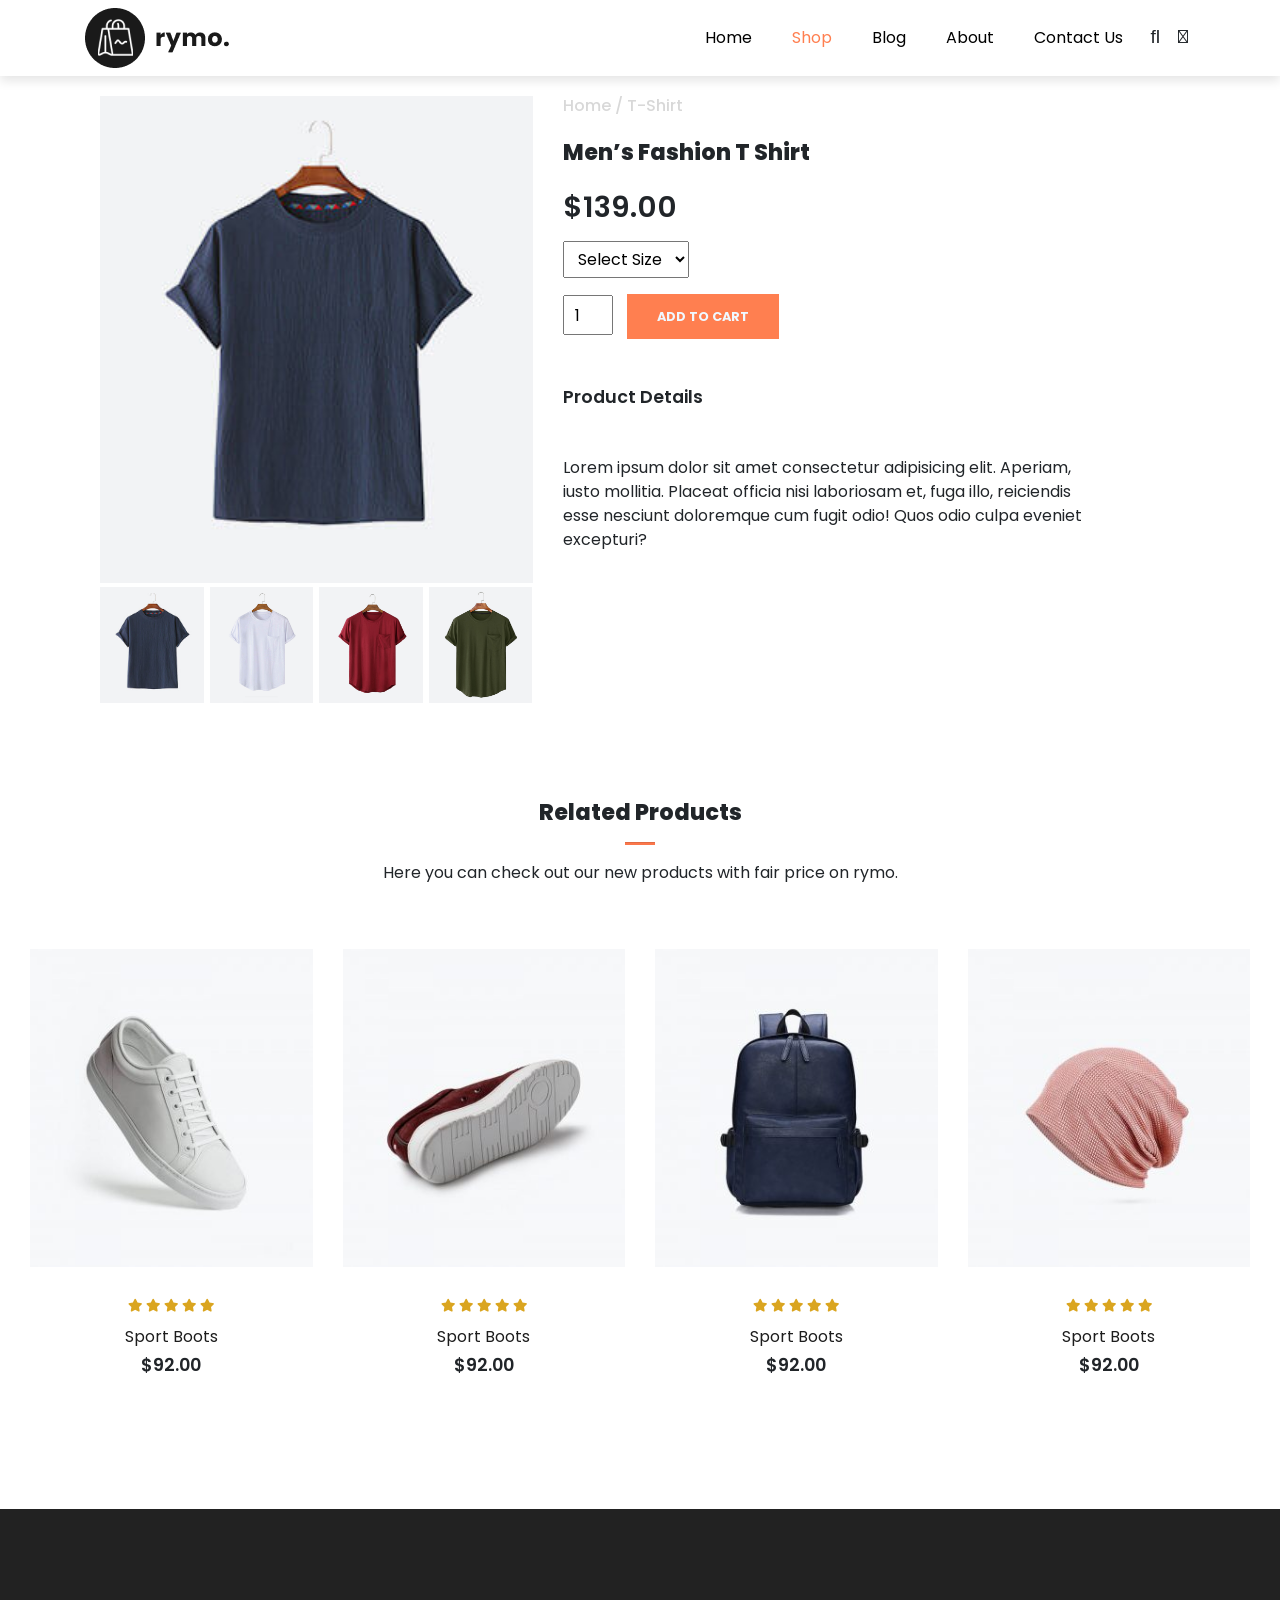
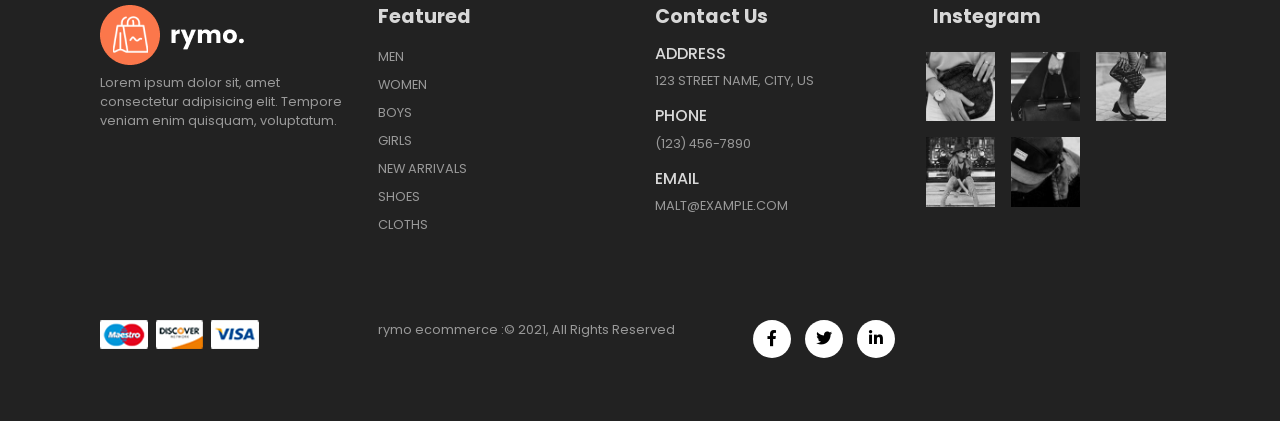
<file: sproduct.html>
<!DOCTYPE html>
<html lang="en">

    <head>
        <meta charset="UTF-8">
        <meta http-equiv="X-UA-Compatible" content="IE=edge">
        <meta name="viewport" content="width=device-width, initial-scale=1.0">
        <title>Product Details</title>

        <link rel="stylesheet" href="https://stackpath.bootstrapcdn.com/bootstrap/4.1.3/css/bootstrap.min.css"
            integrity="sha384-MCw98/SFnGE8fJT3GXwEOngsV7Zt27NXFoaoApmYm81iuXoPkFOJwJ8ERdknLPMO" crossorigin="anonymous">

        <link rel="stylesheet" href="https://pro.fontawesome.com/releases/v5.10.0/css/all.css" />

        <link rel="stylesheet" href="style.css">

        <style>
            .small-image-group{
                display: flex;
                justify-content: space-between;
            }
            .small-image-col{
                flex-basis: 24%;
                cursor: pointer;
            }
            select{
                padding: 5px 10px;
                display: block;
            }
            input{
                width: 50px;
                height: 40px;
                padding-left: 10px;
                font-size: 16px;
                margin-right: 10px;
            }
            input:focus{
                outline: none;
            }
            .buy-btn{
                background-color: coral;
                transition: 0.3s ease;
            }
        </style>

    </head>

    <body>
        <nav class="navbar navbar-expand-lg navbar-light bg-white fixed-top">
            <div class="container">
                <img src="img/logo1.png" alt="">
                <button class="navbar-toggler" type="button" data-bs-toggle="collapse" data-bs-target="#navbarSupportedContent" aria-controls="navbarSupportedContent" aria-expanded="false" aria-label="Toggle navigation">
                    <span><i id="bar" class="fas fa-bars"></i></span>
                </button>
                <div class="collapse navbar-collapse" id="navbarSupportedContent">
                    <ul class="navbar-nav ml-auto mb-2 mb-lg-0">
                        <li class="nav-item">
                            <a class="nav-link" href="index.html">Home <span class="sr-only">(current)</span></a>
                        </li>
                        <li class="nav-item">
                            <a class="nav-link active" href="shop.html">Shop</a>
                        </li>
                        <li class="nav-item">
                            <a class="nav-link" href="blog.html">Blog</a>
                        </li>
                        <li class="nav-item">
                            <a class="nav-link" href="#">About</a>
                        </li>
                        <li class="nav-item">
                            <a class="nav-link" href="#">Contact Us</a>
                        </li>
                        <li class="nav-item">
                            <i class="fal fa-search"></i>
                            <i class="fal fa-shopping-bag"></i>
                        </li>
                    </ul>
                </div>
            </div>
        </nav>
        <section class="container row mx-auto pt-5  my-5">
            <div class="col-lg-5 col-md-12 col-12">
                <img class="img-fluid w-100 pb-1" src="img/shop/1.jpg" alt="shop" id="MainImg">
                <div class="small-image-group">
                    <div class="small-image-col">
                        <img class="img-fluid small-image" src="img/shop/1.jpg" alt="">
                    </div>
                    <div class="small-image-col">
                        <img class="img-fluid small-image" src="img/shop/24.jpg" alt="">
                    </div>
                    <div class="small-image-col">
                        <img class="img-fluid small-image" src="img/shop/25.jpg" alt="">
                    </div>
                    <div class="small-image-col">
                        <img class="img-fluid small-image" src="img/shop/26.jpg" alt="">
                    </div>
                </div>
            </div>
            <div class="col-lg-6 col-md-12 col-12">
                <h6>Home / T-Shirt</h6>
                <h3 class="py-3">Men’s Fashion T Shirt</h3>
                <h2>$139.00</h2>
                <select class="my-3">
                    <option>Select Size</option>
                    <option>XL</option>
                    <option>XXL</option>
                    <option>ٍSmall</option>
                    <option>ٍLarge</option>
                </select>
                <input type="number" value="1">
                <button class="buy-btn">Add To Cart</button>
                <h4 class="my-5">Product Details</h4>
                <span>Lorem ipsum dolor sit amet consectetur adipisicing elit. Aperiam, iusto mollitia. Placeat officia nisi laboriosam et, fuga illo, reiciendis esse nesciunt doloremque cum fugit odio! Quos odio culpa eveniet excepturi?</span>
            </div>
        </section>
        <section id="features" class="my-5">
            <div class="container py-5 text-center">
                <h3>Related Products</h3>
                <hr class="mx-auto">
                <p>Here you can check out our new products with fair price on rymo.</p>
            </div>
            <div class="container-fluid row mx-auto">
                <div class="product text-center col-lg-3 col-md-4 col-12">
                    <img class="img-fluid mb-3" src="img/featured/1.jpg" alt="featured">
                    <div class="star">
                        <i class="fas fa-star"></i>
                        <i class="fas fa-star"></i>
                        <i class="fas fa-star"></i>
                        <i class="fas fa-star"></i>
                        <i class="fas fa-star"></i>
                    </div>
                    <h5 class="p-name">Sport Boots</h5>
                    <h4 class="p-name">$92.00</h4>
                    <button class="buy-btn">Buy Now</button>
                </div>
                <div class="product text-center col-lg-3 col-md-4 col-12">
                    <img class="img-fluid mb-3" src="img/featured/2.jpg" alt="featured">
                    <div class="star">
                        <i class="fas fa-star"></i>
                        <i class="fas fa-star"></i>
                        <i class="fas fa-star"></i>
                        <i class="fas fa-star"></i>
                        <i class="fas fa-star"></i>
                    </div>
                    <h5 class="p-name">Sport Boots</h5>
                    <h4 class="p-name">$92.00</h4>
                    <button class="buy-btn">Buy Now</button>
                </div>
                <div class="product text-center col-lg-3 col-md-4 col-12">
                    <img class="img-fluid mb-3" src="img/featured/3.jpg" alt="featured">
                    <div class="star">
                        <i class="fas fa-star"></i>
                        <i class="fas fa-star"></i>
                        <i class="fas fa-star"></i>
                        <i class="fas fa-star"></i>
                        <i class="fas fa-star"></i>
                    </div>
                    <h5 class="p-name">Sport Boots</h5>
                    <h4 class="p-name">$92.00</h4>
                    <button class="buy-btn">Buy Now</button>
                </div>
                <div class="product text-center col-lg-3 col-md-4 col-12">
                    <img class="img-fluid mb-3" src="img/featured/4.jpg" alt="featured">
                    <div class="star">
                        <i class="fas fa-star"></i>
                        <i class="fas fa-star"></i>
                        <i class="fas fa-star"></i>
                        <i class="fas fa-star"></i>
                        <i class="fas fa-star"></i>
                    </div>
                    <h5 class="p-name">Sport Boots</h5>
                    <h4 class="p-name">$92.00</h4>
                    <button class="buy-btn">Buy Now</button>
                </div>
            </div>
        </section>
        <footer class="mt-5 py-5">
            <div class="row container mx-auto mt-5">
                <div class="footer-one col-lg-3 col-md-6 col-12">
                    <img src="img/logo2.png" alt="logo">
                    <p class="pt-2">Lorem ipsum dolor sit, amet consectetur adipisicing elit. Tempore veniam enim quisquam, voluptatum.</p>
                </div>
                <div class="footer-one col-lg-3 col-md-6 col-12 mb-3">
                    <h5 class="pb-2">Featured</h5>
                    <ul class="list-unstyled text-uppercase">
                        <li><a href="">men</a></li>
                        <li><a href="">women</a></li>
                        <li><a href="">boys</a></li>
                        <li><a href="">girls</a></li>
                        <li><a href="">new arrivals</a></li>
                        <li><a href="">shoes</a></li>
                        <li><a href="">cloths</a></li>
                    </ul>
                </div>
                <div class="footer-one col-lg-3 col-md-6 col-12 mb-3">
                    <h5 class="pb-2">Contact Us</h5>
                    <div>
                        <h6 class="text-uppercase">address</h6>
                        <p>123 STREET NAME, CITY, US</p>
                    </div>
                    <div>
                        <h6 class="text-uppercase">phone</h6>
                        <p>(123) 456-7890</p>
                    </div>
                    <div>
                        <h6 class="text-uppercase">email</h6>
                        <p>MALT@EXAMPLE.COM</p>
                    </div>
                </div>
                <div class="footer-one col-lg-3 col-md-6 col-12">
                    <h5 class="pb-2">Instegram</h5>
                    <div class="row">
                        <img class="img-fluid w-25 h-100 m-2" src="img/insta/1.jpg" alt="">
                        <img class="img-fluid w-25 h-100 m-2" src="img/insta/2.jpg" alt="">
                        <img class="img-fluid w-25 h-100 m-2" src="img/insta/3.jpg" alt="">
                        <img class="img-fluid w-25 h-100 m-2" src="img/insta/4.jpg" alt="">
                        <img class="img-fluid w-25 h-100 m-2" src="img/insta/5.jpg" alt="">
                    </div>
                </div>
            </div>
            <div class="copyright mt-5">
                <div class="row container mx-auto">
                    <div class="col-lg-3 col-md-6 col-12 mb-4">
                        <img src="img/payment.png" alt="">
                    </div>
                    <div class="col-lg-4 col-md-6 col-12 text-nowrap mb-2">
                        <p>rymo ecommerce :&copy; 2021, All Rights Reserved</p>
                    </div>
                    <div class="col-lg-4 col-md-6 col-12">
                        <a href="#"><i class="fab fa-facebook-f"></i></a>
                        <a href="#"><i class="fab fa-twitter"></i></a>
                        <a href="#"><i class="fab fa-linkedin-in"></i></a>
                    </div>
                </div>
            </div>
        </footer>
        <script src="https://cdn.jsdelivr.net/npm/@popperjs/core@2.9.1/dist/umd/popper.min.js"
            integrity="sha384-SR1sx49pcuLnqZUnnPwx6FCym0wLsk5JZuNx2bPPENzswTNFaQU1RDvt3wT4gWFG"
            crossorigin="anonymous"></script>
        <script src="https://cdn.jsdelivr.net/npm/bootstrap@5.0.0-beta3/dist/js/bootstrap.min.js"
            integrity="sha384-j0CNLUeiqtyaRmlzUHCPZ+Gy5fQu0dQ6eZ/xAww941Ai1SxSY+0EQqNXNE6DZiVc"
            crossorigin="anonymous"></script>

        <script>
            let mainImg = document.getElementById("MainImg");
            let smallImgs = document.getElementsByClassName("small-image");
            let imgArrays = Array.from(smallImgs);
            imgArrays.forEach(img => {
                img.addEventListener("click", function(){
                    mainImg.src = img.src;
                })
            })
        </script>
    </body>

</html>
</file>
<file: main.css>
*{
    font-family: 'Poppins', sans-serif;
    margin: 0;
    padding: 0;
    scroll-padding-top: 2rem;
    scroll-behavior: smooth;
    box-sizing: border-box;
    list-style: none;
    text-decoration: none;
}
.container{
    max-width: 1068px;
    width: 100%;
    margin: auto;
}
section{
    padding: 4rem 0 3rem;
}
:root{
    --main-color:#fd4646;
    --text-color:#171427;
    --bg-color:#fff;
}
img{
    width: 100%;
}
body{
    color: var(--text-color);
}
.cart{
    position: fixed;
    top: 0;
    right: 0;
    width: 360px;
    height: 100vh;
    background-color: var(--bg-color);
    box-shadow: hsla(0 4% 15% / 10%);
    padding: 20px;
    right: -100%;
    transition: 0.3s;
}
.cart.active{
    right: 0;
}
.cart-title{
    text-align: center;
    font-size: 1.5rem;
    font-weight: 600;
    margin-bottom: 2rem;
}
.cart-box{
    display: grid;
    grid-template-columns: 32% 50% 18%;
    gap: 1rem;
    align-items: center;
}
.cart-img{
    width: 100%;
    height: 100px;
    object-fit: contain;
    padding: 10px;
}
.detail-box{
    display: grid;
    row-gap: 0.5rem;
}
.cart-product-title{
    font-size: 1rem;
    text-transform: uppercase;
}
.cart-price{
    font-weight: 500;
}
.cart-quantity{
    border: 1px solid var(--text-color);
    outline-color: var(--main-color);
    width: 2.4rem;
    text-align: center;
    font-size: 1rem;
}
.remove-cart{
    cursor: pointer;
    color: var(--main-color);
    font-size:24px;
}
.total{
    display: flex;
    justify-content: flex-end;
    margin-top: 1.5rem;
    border-top: 1px solid var(--text-color);
}
.total-title{
    font-weight: 600;
    font-size: 1rem;
}
.total-price{
    margin-left: 0.5rem;
}
.buy-btn{
    display: flex;
    margin: 1.5rem auto 0 auto;
    padding: 12px 20px;
    border: none;
    background-color: var(--main-color);
    color: var(--bg-color);
    font-size: 1rem;
    font-weight: 500;
    cursor: pointer;
}
.buy-btn:hover{
    background-color: var(--text-color);
}
#close-cart{
    position: absolute;
    top: 1rem;
    right: 0.8rem;
    cursor: pointer;
    color: var(--text-color);
    font-size: 2rem;
}
header{
    position: fixed;
    top: 0;
    left: 0;
    width: 100%;
    background-color: var(--bg-color);
    box-shadow: 0 1px 4px hsla(0 4% 15% / 10%);
    z-index: 2;
}
.nav{
    padding: 20px 0;
    display: flex;
    align-items: center;
    justify-content: space-between;
}
.logo{
    font-size: 1.1rem;
    color: var(--text-color);
    font-weight: 400;
}
#cart-icon{
    font-size: 1.8rem;
    cursor: pointer;
}
.shop{
    margin-top: 2rem;
}
.section-title{
    font-size: 1.5rem;
    font-weight: 600;
    text-align: center;
    margin-bottom: 1.5rem;
}
.shop-content{
    display: grid;
    grid-template-columns: repeat(auto-fit, minmax(220px, auto));
    gap: 1.5rem;
}
.product-box{
    position: relative;
}
.product-box:hover{
    padding: 10px;
    border: 1px solid var(--text-color);
    transition: 0.4s;
}
.product-img{
    margin-bottom: 0.5rem;
}
.product-title{
    font-size: 1.1rem;
    font-weight: 600;
    text-transform: uppercase;
    margin-bottom: 0.5rem;
}
.price{
    font-weight: 500;
}
.add-cart{
    position: absolute;
    right: 0;
    bottom: 0;
    background-color: var(--text-color);
    color: var(--bg-color);
    padding: 10px;
    cursor: pointer;
}
.add-cart:hover{
    background-color: hsl(249, 32%, 17%);
}
/* BreakPoints Responsive*/
@media (max-width: 1080px) {
    .nav{
        padding: 15px;
    }
    section{
        padding: 3rem 0 2rem;
    }
    .container{
        margin: 0 auto;
        width: 90%;
    }
    .shop{
        margin-top: 2rem !important;
    }
}
@media (max-width: 400px){
    .nav{
        padding: 11px;
    }
    .logo{
        font-size: 1rem;
    }
    .cart{
        width: 320px;
    }
}
@media (max-width: 360px){
    .shop{
        margin-top: 1rem !important;
    }
    .cart{
        width: 280px;
    }
}
</file>
<file: style.css>
@import url("https://fonts.googleapis.com/css2?family=Poppins:wght@100;200;300;400;500;600;700;800;900&display=swap");
* {
  margin: 0;
  padding: 0;
  box-sizing: border-box;
}

body {
  font-family: "Poppins", sans-serif;
}

h1 {
  font-size: 2.5rem;
  font-weight: 700;
}

h2 {
  font-size: 1.8rem;
  font-weight: 600;
}

h3 {
  font-size: 1.4rem;
  font-weight: 800;
}

h4 {
  font-size: 1.1rem;
  font-weight: 600;
}

h5 {
  font-size: 1rem;
  font-weight: 400;
  color: #1d1d1d;
}

h6 {
  color: #d8d8d8;
}
button{
  font-size: 0.8rem;
  font-weight: 700;
  outline: none;
  border: none;
  background-color: #1d1d1d;
  color: aliceblue;
  padding: 13px 30px;
  text-transform: uppercase;
  transition: 0.3s ease;
  cursor: pointer;
}
button:hover{
  background-color: #3a3833;
}
button:focus{
  outline: none;
  border: none;
}
hr {
  width: 30px;
  height: 2px;
  background-color: #fb774b;
}
.navbar{
  font-size: 16px;
  top: 0;
  left: 0;
  box-shadow: 0 5px 10px rgba(0, 0, 0, 0.1);
}
.navbar-light .navbar-nav .nav-link{
  padding: 0 20px;
  color: black;
  transition: 0.3s;
}
.navbar-light .navbar-nav .nav-link.active,
.navbar-light .navbar-nav .nav-link:hover,
.nav-item i:hover{
  color: coral;
}
.nav-item i{
  font-size: 1.2rem;
  padding: 0 7px;
  cursor: pointer;
  font-weight: 500;
  transition: 0.3s;
}
.navbar-light .navbar-toggler{
  padding: 7px;
  font-size: 1.6rem;
  font-weight: 500;
  transition: 0.3s ease;
  cursor: pointer;
  color: black;
  border: none;
  outline: none;
}
body > nav > div > button:hover,
body > nav > div > button:focus{
  background-color: coral;
}
#bar:hover,
#bar.active{
  color: #fff;
}
@media only screen and (max-width:991px) {
  #navbarSupportedContent > ul{
    align-items: flex-end;
    justify-content: flex-end;
    text-align: right;
    margin: 1rem;
  }
  #navbarSupportedContent > ul > li:nth-child(n) > a{
    padding: 10px 0;
  }
}
#home{
  background-image: url(img/back.jpg);
  width: 100%;
  height: 100vh;
  background-size: cover;
  background-position: top 60px center;
  display: flex;
  flex-direction: column;
  align-items: flex-start;
  justify-content: center;
}
#home span{
  color: coral;
}
#news .one{
  position: relative;
}
#news .one img{
  width: 100%;
  background-position: center center;
  background-size: cover;
  height: 100%;
}
#news .one .details{
  position: absolute;
  top: 0;
  left: 0;
  width: 100%;
  height: 100%;
  transition: 0.3s ease;
  display: flex;
  flex-direction: column;
  align-items: flex-start;
  justify-content: center;
  text-align: start;
}
#news .one:nth-child(2) .details{
  text-align: center;
  align-items: center;
}
#news .one:nth-child(3) .details{
  align-items: end;
}
#news .one:hover .details{
  background-color: rgba(245, 178, 178, 0.7);
}
#news .one .details button{
  background: none;
  color: #2a2a2a;
  font-size: 14px;
  font-weight: 500;
  transform: translateY(70px);
  transition: 0.3s ease;
  padding: 2.5px;
  border-bottom: 1px solid #2a2a2a;
  text-transform: uppercase;
}
#news .one .details button:hover{
  border-bottom: 1px solid #fff;
  color: #fff;
}
.product{
  margin-bottom: 2rem;
  cursor: pointer;
}
.product img{
  transition: 0.3s all;
}
.product:hover img{
  opacity: 0.7;
}
.product .buy-btn{
  opacity: 0;
  transform: translateY(20px);
  background-color: #fb774b;
  transition: 0.3s all;
}
.product:hover .buy-btn{
  opacity: 1;
  transform: translateY(0);
}
.star{
  padding: 10px 0;
}
.star i{
  color: goldenrod;
  font-size: 0.8rem;
}
#banner{
  background-image: url(img/banner/2.jpg);
  width: 100%;
  height: 60vh;
  background-repeat: no-repeat;
  background-size: cover;
  background-position: top 60px center;
  background-attachment: fixed;
  display: flex;
  flex-direction: column;
  align-items: flex-start;
  justify-content: center;
}
#banner h4{
  color: #d8d8d8;
}
#banner h1{
  color: #fff;
}
#banner button{
  background-color: #fb774b;
}
footer{
  background-color: #222;
}
footer h5{
  color: #d8d8d8;
  font-weight: 700;
  font-size: 1.2rem;
}
footer ul li{
  padding-bottom: 4px;
}
footer ul li a,
footer p{
  font-size: 0.8rem;
  color: #999;
}
footer ul li a:hover{
  color: #d8d8d8;
}
footer .copyright a{
  color: #000;
  width: 38px;
  height: 38px;
  background-color: #fff;
  display: inline-block;
  text-align: center;
  line-height: 38px;
  border-radius: 50%;
  transition: 0.3s ease;
  margin: 0 5px;
}
footer .copyright a:hover{
  background-color: #fb774b;
  color: #fff;
}
/* blog page*/
#blog-container .post .post-img{
  overflow: hidden;
  cursor: pointer;
}
#blog-container .post img{
  transition: 0.3s;
}
#blog-container .post:hover img{
  transform: scale(1.3) rotate(-10deg);
  opacity: 0.8;
}
#blog-container .post:hover h3{
  cursor: pointer;
  color: #fb774b;
}
#cart-container{
  overflow-x: auto;
}
#cart-container table{
  border-collapse: collapse;
  table-layout: fixed;
  white-space: nowrap;
}
#cart-container table thead{
  font-weight: 700;
}
#cart-container table thead td{
  padding: 6px 0;
  background-color: #fb774b;
  color: #fff;
  border: none;
}
#cart-container table td{
  border: 1px solid #b6b3b3;
  text-align: center;
}
#cart-container table td:nth-child(1){
  width: 100px;
}
#cart-container table td:nth-child(2),
#cart-container table td:nth-child(3){
  width: 200px;
}
#cart-container table td:nth-child(4),
#cart-container table td:nth-child(5),
#cart-container table td:nth-child(6){
  width: 170px;
}
#cart-container table tbody img{
  width: 100px;
  height: 80px;
  object-fit: cover;
}
#cart-container table tbody i{
  color: #8d8c89;
}
#cart-bottom .coupon > div,
#cart-bottom .total > div{
  border: 1px solid #b6b3b3;
}
#cart-bottom .coupon h5,
#cart-bottom .total h5{
  padding: 6px 12px;
  background-color: #fb774b;
  color: #fff;
  border: none;
  font-weight: 700;
}
#cart-bottom .coupon input{
  height: 44px;
}
#cart-bottom .coupon p,
#cart-bottom .coupon input{
  padding: 0 12px;
}
#cart-bottom .coupon input,
#cart-bottom .total button{
  margin: 0 0 20px 12px;
}
#cart-bottom .total div > div{
  padding: 0 12px;
}
#cart-bottom .total h6{
  color: #2a2a2a;
}
.second-hr{
  background-color: #b8b7b3;
  height: 1px;
}
</file>
